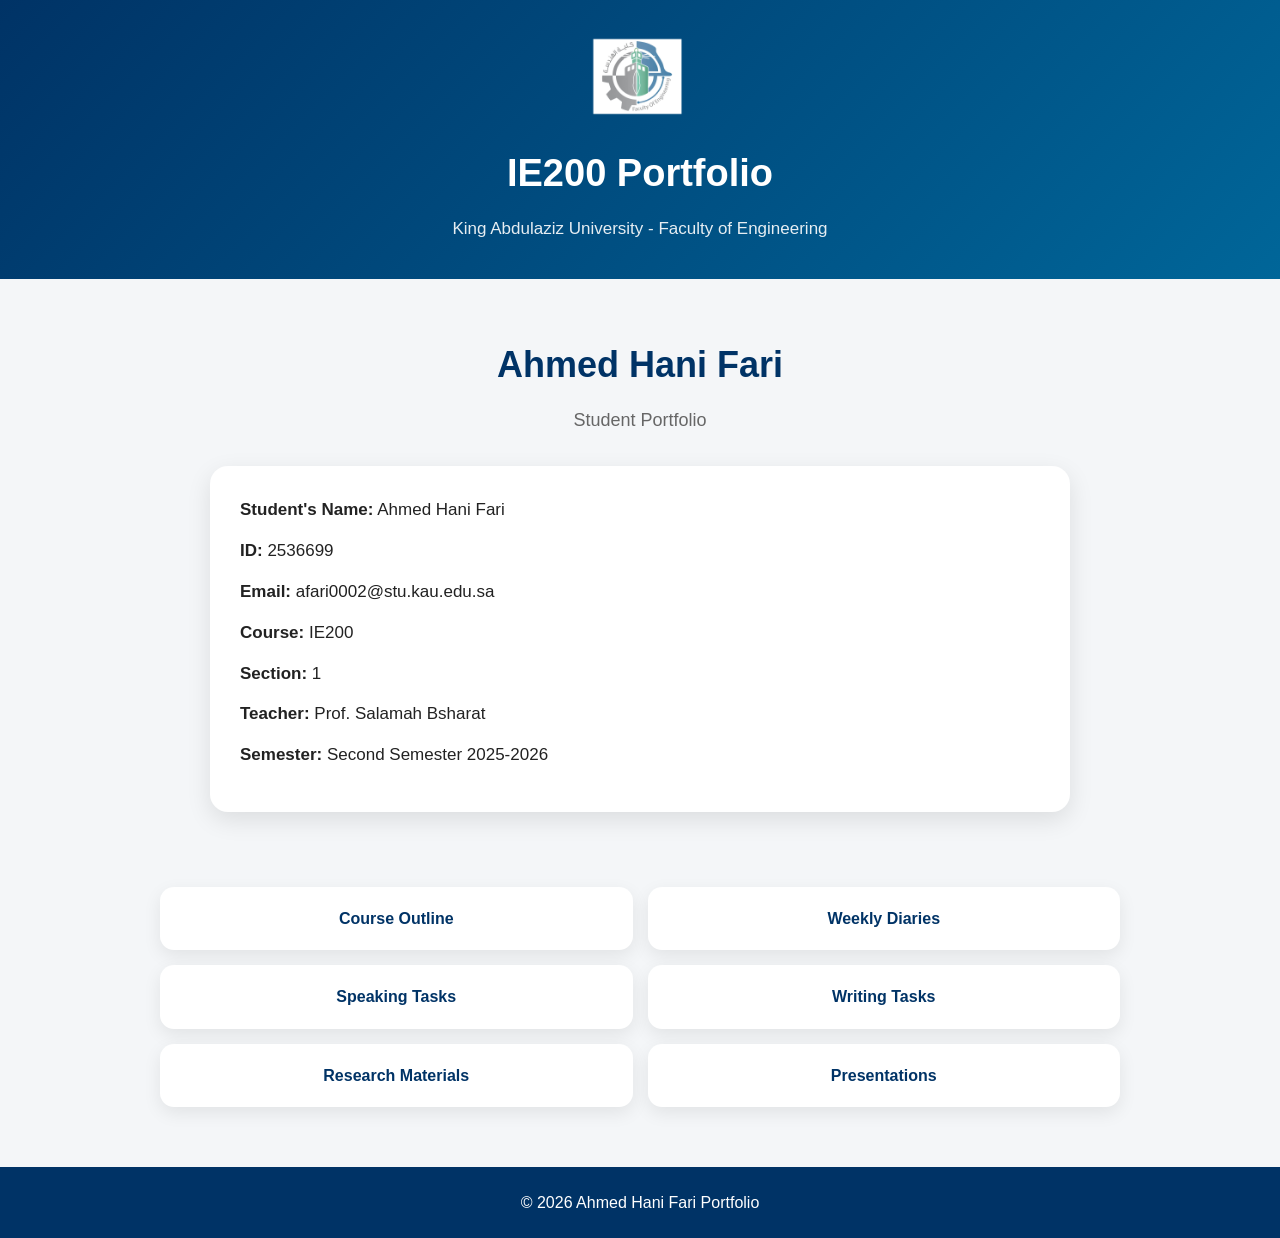
<file: index.html>
<!DOCTYPE html>
<html lang="en">
<head>
    <meta charset="UTF-8">
    <meta name="viewport" content="width=device-width, initial-scale=1.0">
    <title>Ahmed Hani Fari Portfolio</title>
    <link rel="stylesheet" href="style.css">
</head>
<body>

<header class="main-header">
    <img src="images/kau-logo.png" class="logo" alt="KAU Logo">
    <h1>IE200 Portfolio</h1>
    <p>King Abdulaziz University - Faculty of Engineering</p>
</header>

<section class="hero">
    <h2>Ahmed Hani Fari</h2>
    <p class="subtitle">Student Portfolio</p>

    <div class="info-card">
        <p><strong>Student's Name:</strong> Ahmed Hani Fari</p>
        <p><strong>ID:</strong> 2536699</p>
        <p><strong>Email:</strong> afari0002@stu.kau.edu.sa</p>
        <p><strong>Course:</strong> IE200</p>
        <p><strong>Section:</strong> 1</p>
        <p><strong>Teacher:</strong> Prof. Salamah Bsharat</p>
        <p><strong>Semester:</strong> Second Semester 2025-2026</p>
    </div>
</section>

<nav class="menu">
    <a href="course-outline.html">Course Outline</a>
    <a href="weekly-diaries.html">Weekly Diaries</a>
    <a href="speaking-tasks.html">Speaking Tasks</a>
    <a href="writing-tasks.html">Writing Tasks</a>
    <a href="research-materials.html">Research Materials</a>
    <a href="presentations.html">Presentations</a>
</nav>

<footer>
    <p>© 2026 Ahmed Hani Fari Portfolio</p>
</footer>

</body>
</html>
</file>
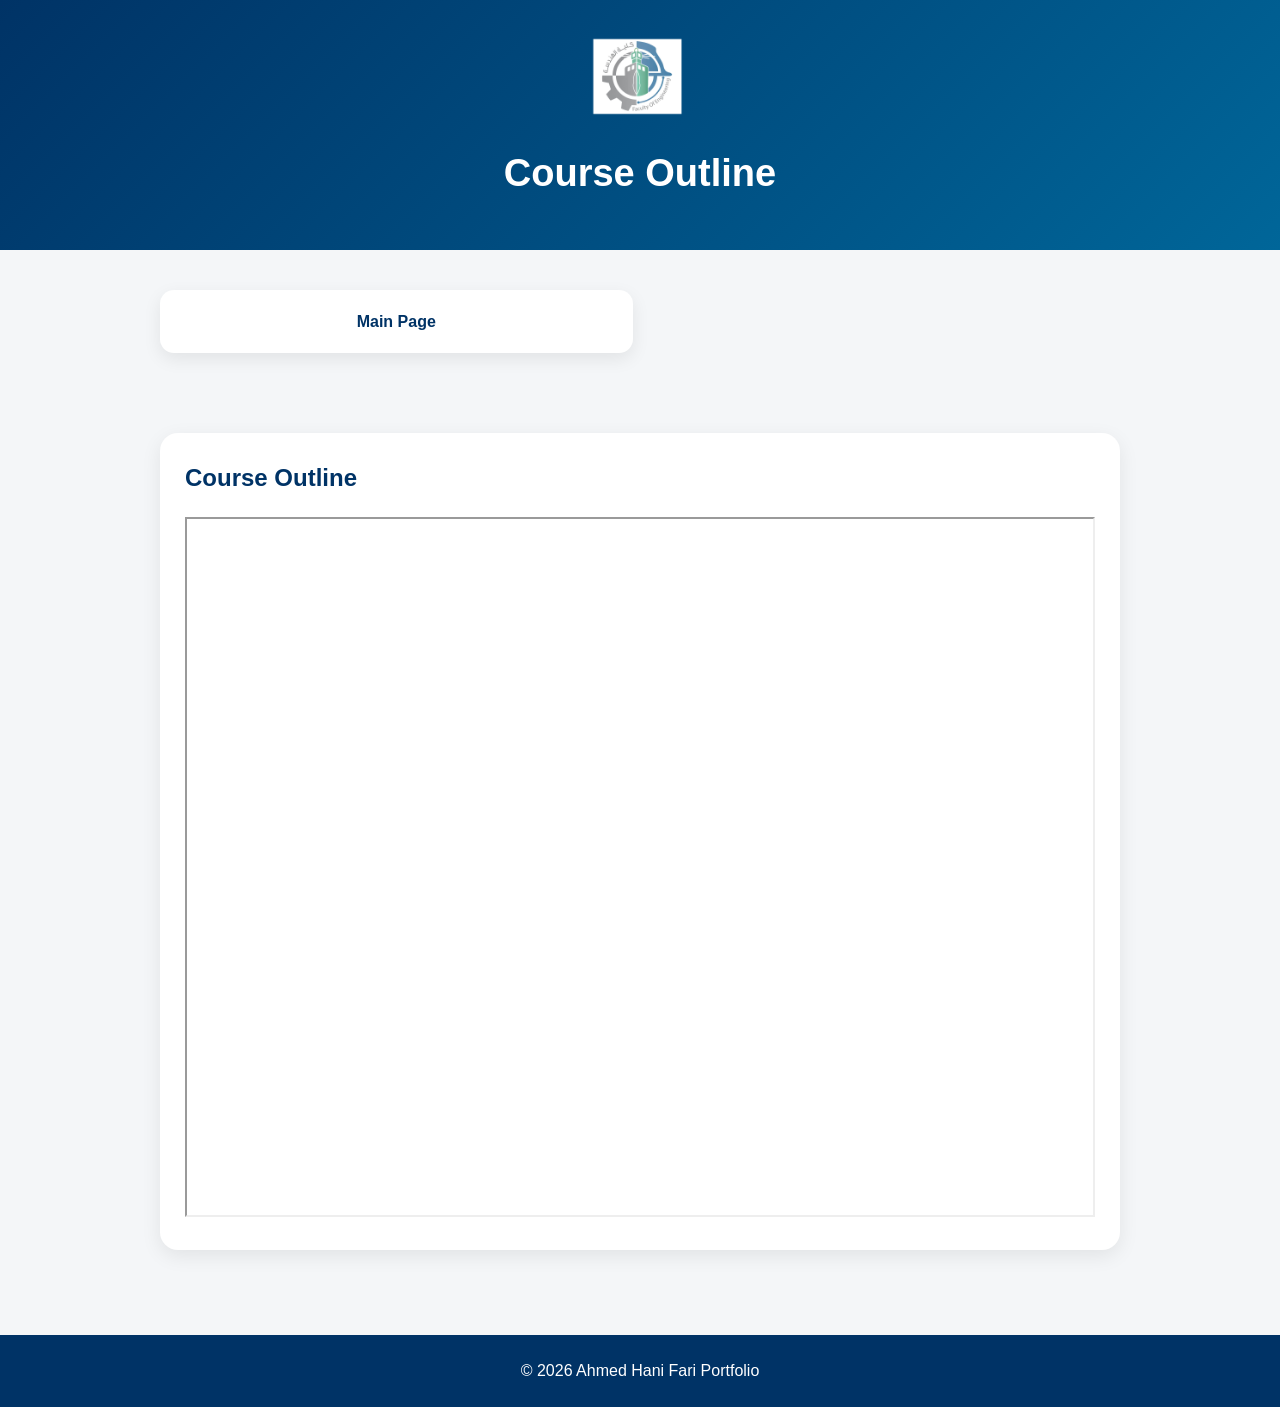
<file: course-outline.html>
<!DOCTYPE html>
<html lang="en">
<head>
    <meta charset="UTF-8">
    <meta name="viewport" content="width=device-width, initial-scale=1.0">
    <title>Course Outline</title>
    <link rel="stylesheet" href="style.css">
</head>
<body>

<header class="main-header">
    <img src="images/kau-logo.png" class="logo">
    <h1>Course Outline</h1>
</header>

<nav class="menu">
    <a href="index.html">Main Page</a>
</nav>

<main class="page">

<div class="section-card">
    <h3>Course Outline</h3>

    <iframe
        src="files/course-outline.pdf"
        width="100%"
        height="700px">
    </iframe>
</div>

</main>

<footer>
    <p>© 2026 Ahmed Hani Fari Portfolio</p>
</footer>

</body>
</html>
</file>
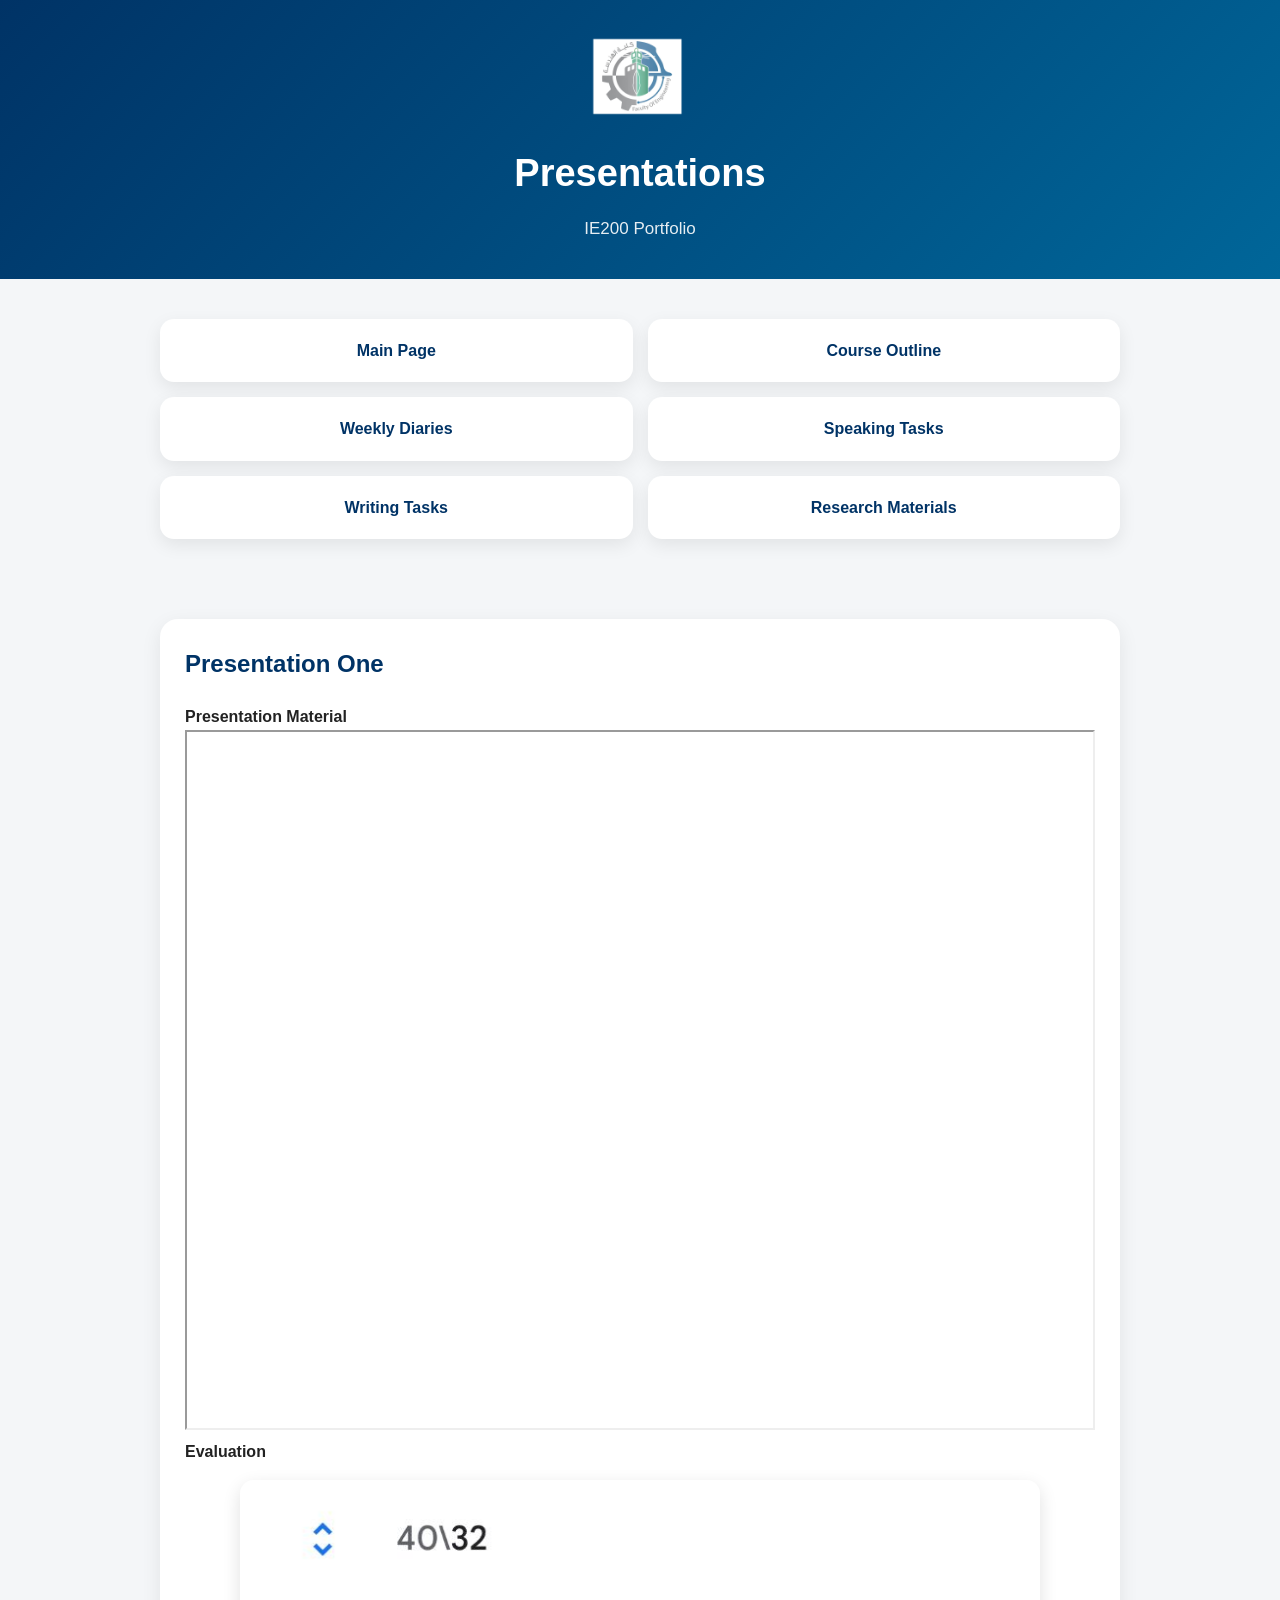
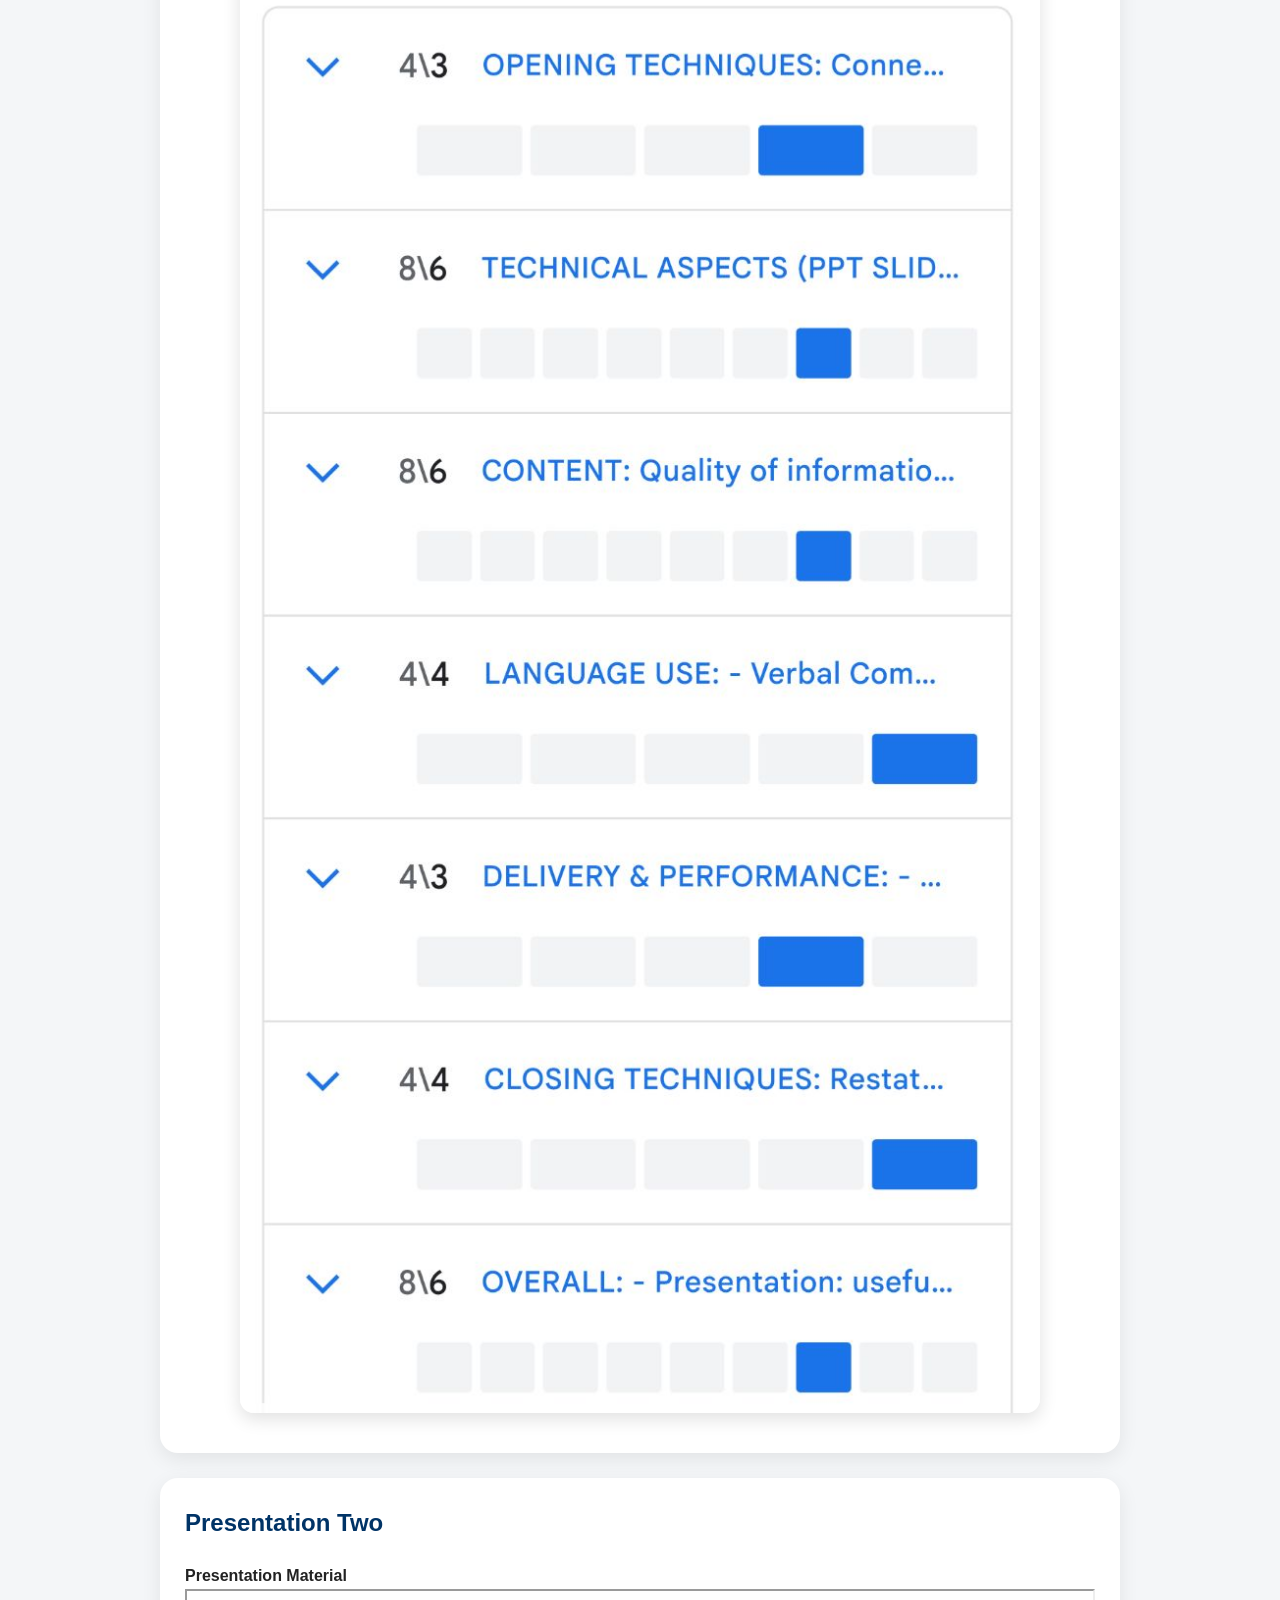
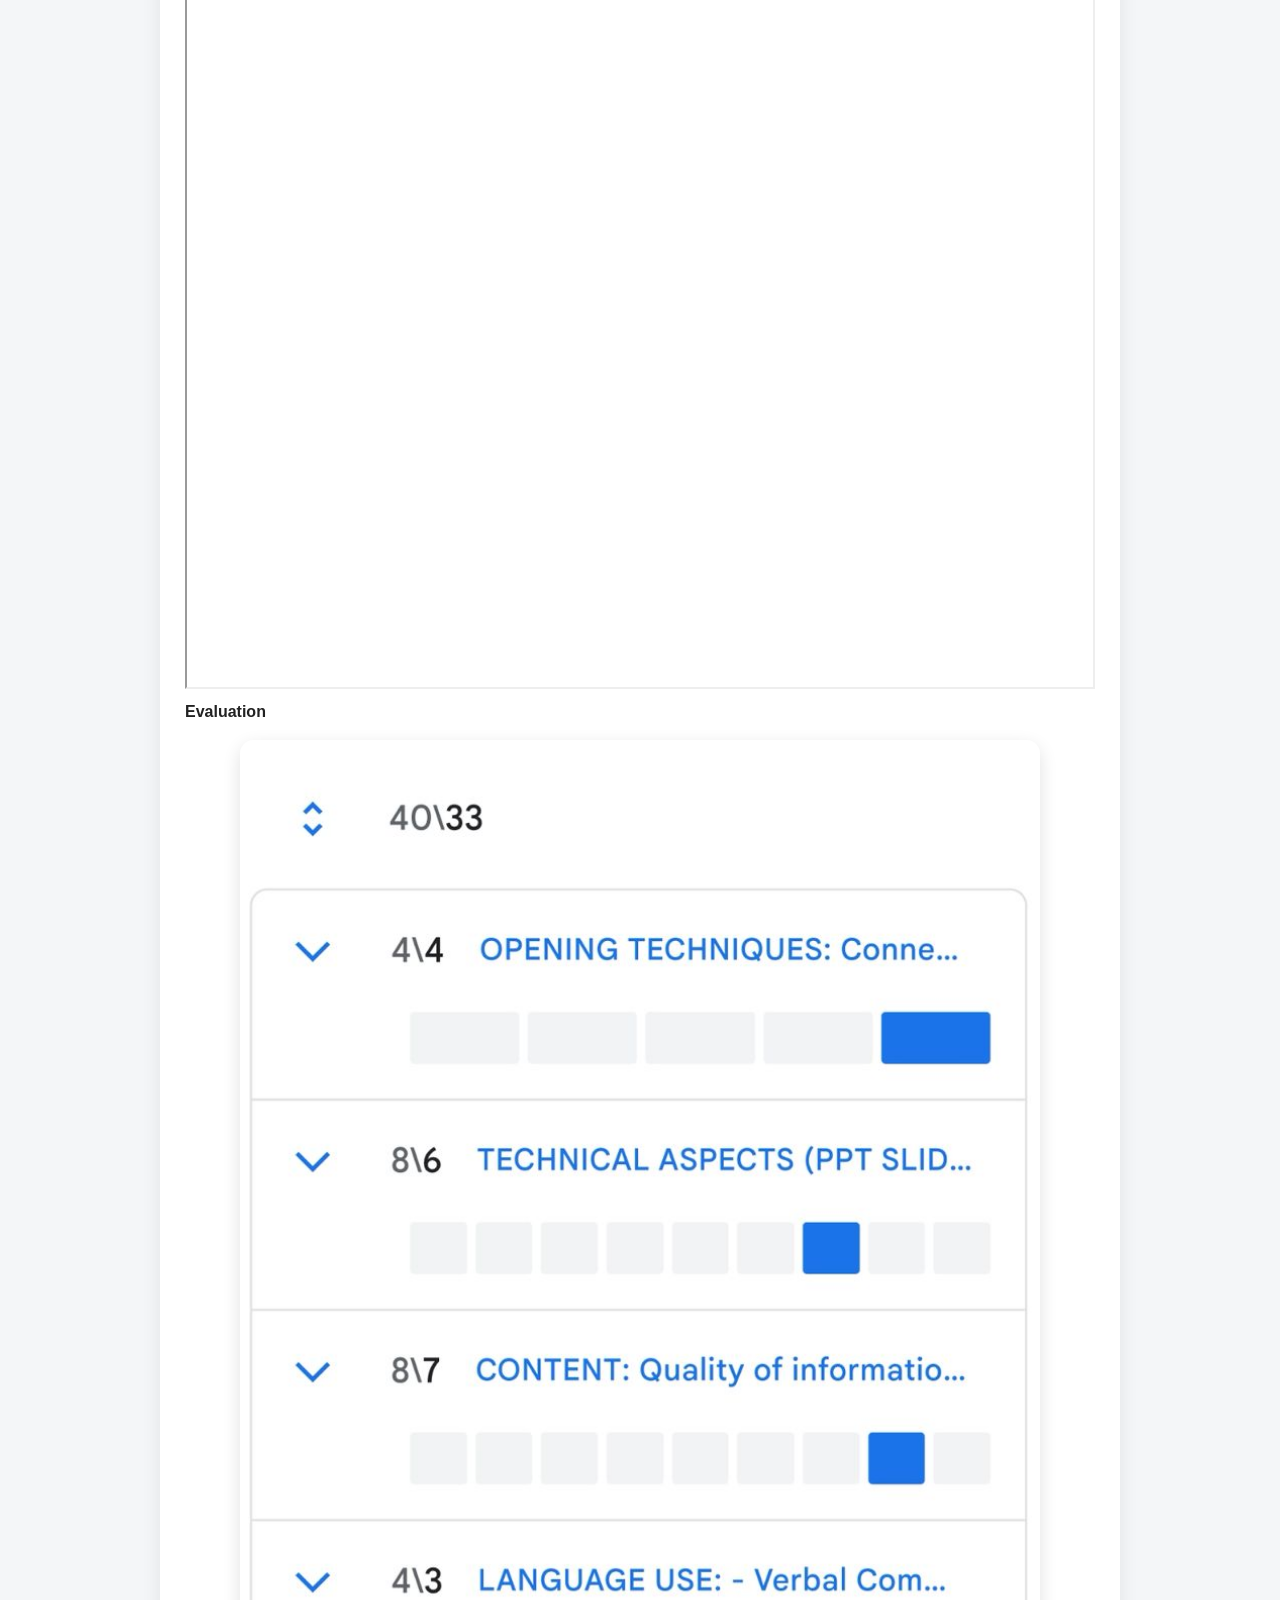
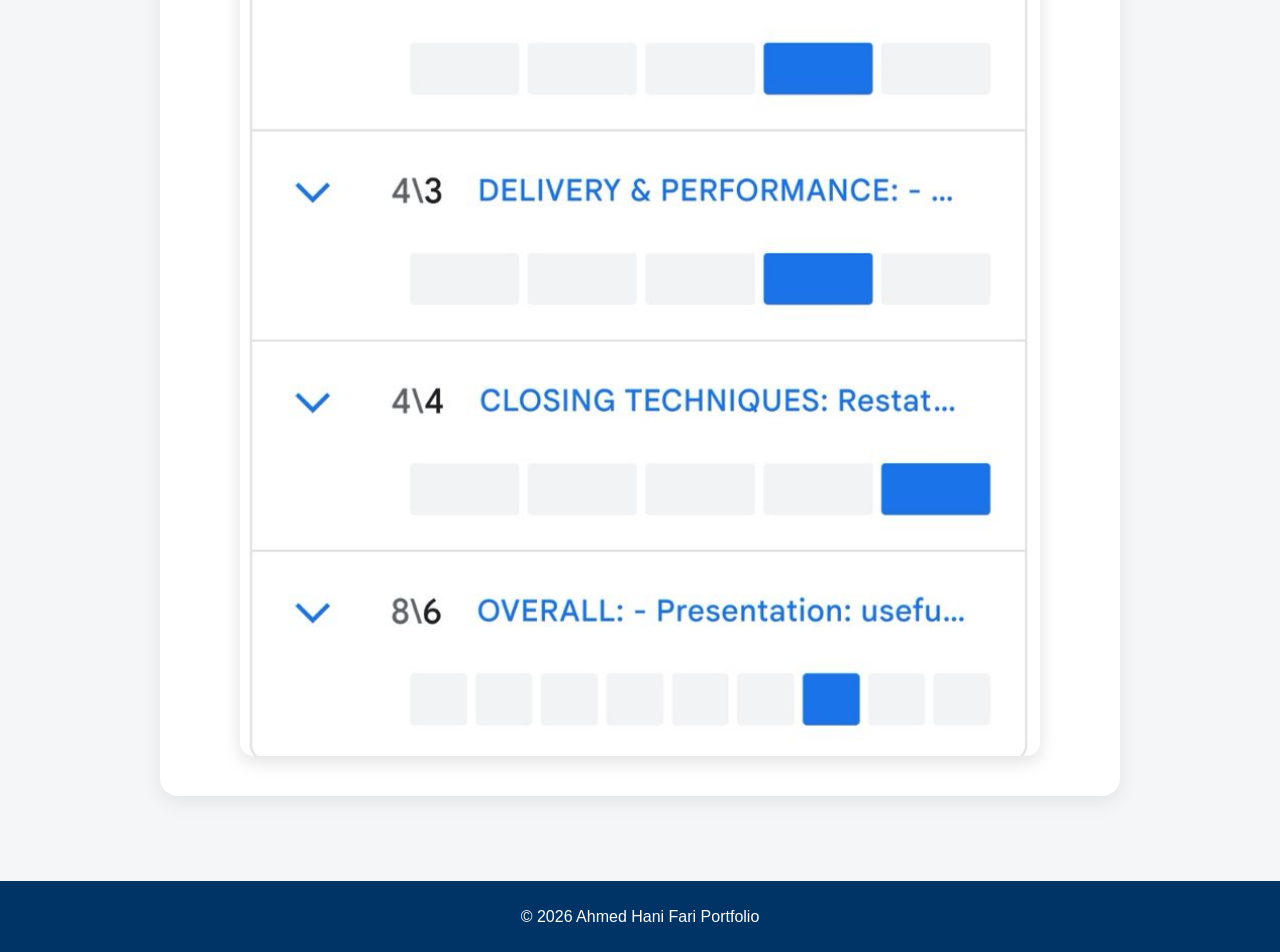
<file: presentations.html>
<!DOCTYPE html>
<html lang="en">
<head>
    <meta charset="UTF-8">
    <meta name="viewport" content="width=device-width, initial-scale=1.0">
    <title>Presentations</title>
    <link rel="stylesheet" href="style.css">
</head>
<body>

<header class="main-header">
    <img src="images/kau-logo.png" class="logo" alt="KAU Logo">
    <h1>Presentations</h1>
    <p>IE200 Portfolio</p>
</header>

<nav class="menu">
    <a href="index.html">Main Page</a>
    <a href="course-outline.html">Course Outline</a>
    <a href="weekly-diaries.html">Weekly Diaries</a>
    <a href="speaking-tasks.html">Speaking Tasks</a>
    <a href="writing-tasks.html">Writing Tasks</a>
    <a href="research-materials.html">Research Materials</a>
</nav>

<main class="page">

    <div class="section-card">
        <h3>Presentation One</h3>

        <h4>Presentation Material</h4>
        <iframe src="files/presentation1-material.pdf" width="100%" height="700px"></iframe>

        <h4>Evaluation</h4>
        <img src="images/presentation1-evaluation.jpeg" alt="Presentation One Evaluation" class="work-img">
    </div>

    <div class="section-card">
        <h3>Presentation Two</h3>

        <h4>Presentation Material</h4>
        <iframe src="files/presentation2-material.pdf" width="100%" height="700px"></iframe>

        <h4>Evaluation</h4>
        <img src="images/presentation2-evaluation.jpeg" alt="Presentation Two Evaluation" class="work-img">
    </div>

</main>

<footer>
    <p>© 2026 Ahmed Hani Fari Portfolio</p>
</footer>

</body>
</html>
</file>
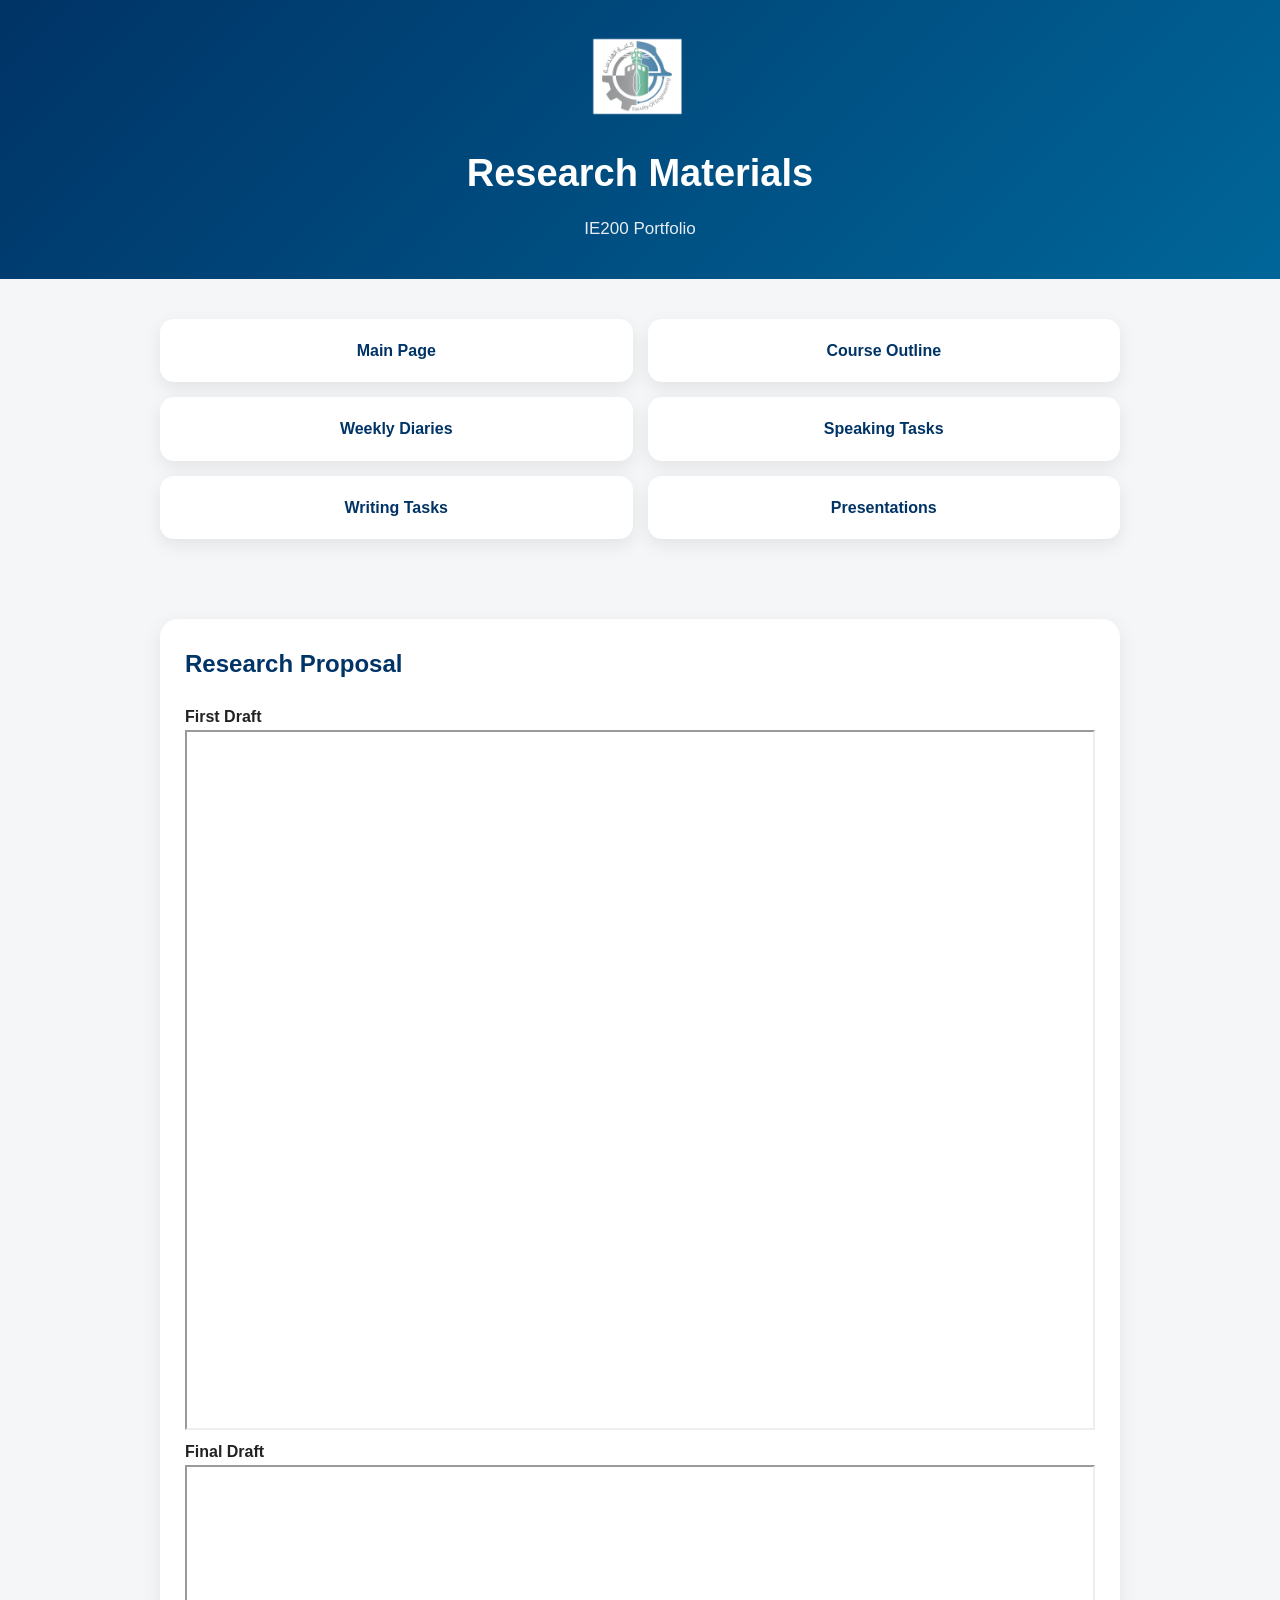
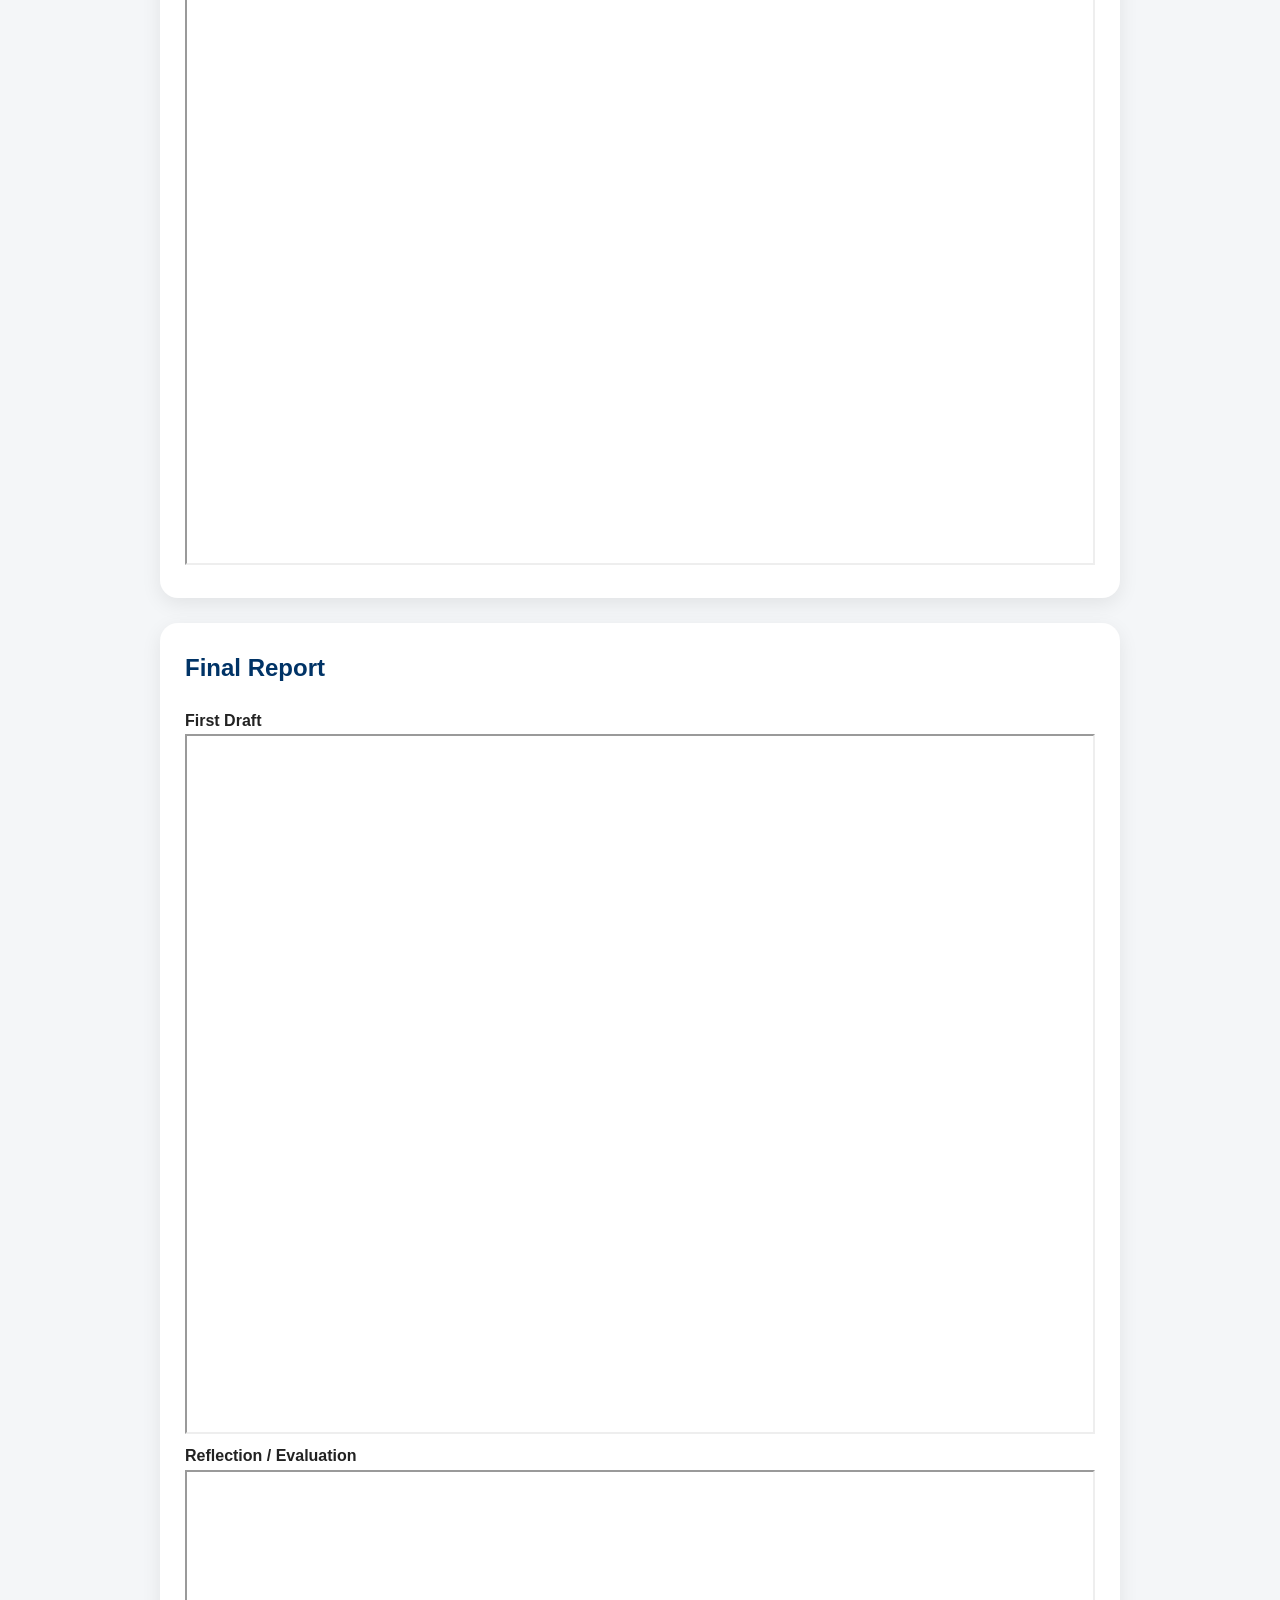
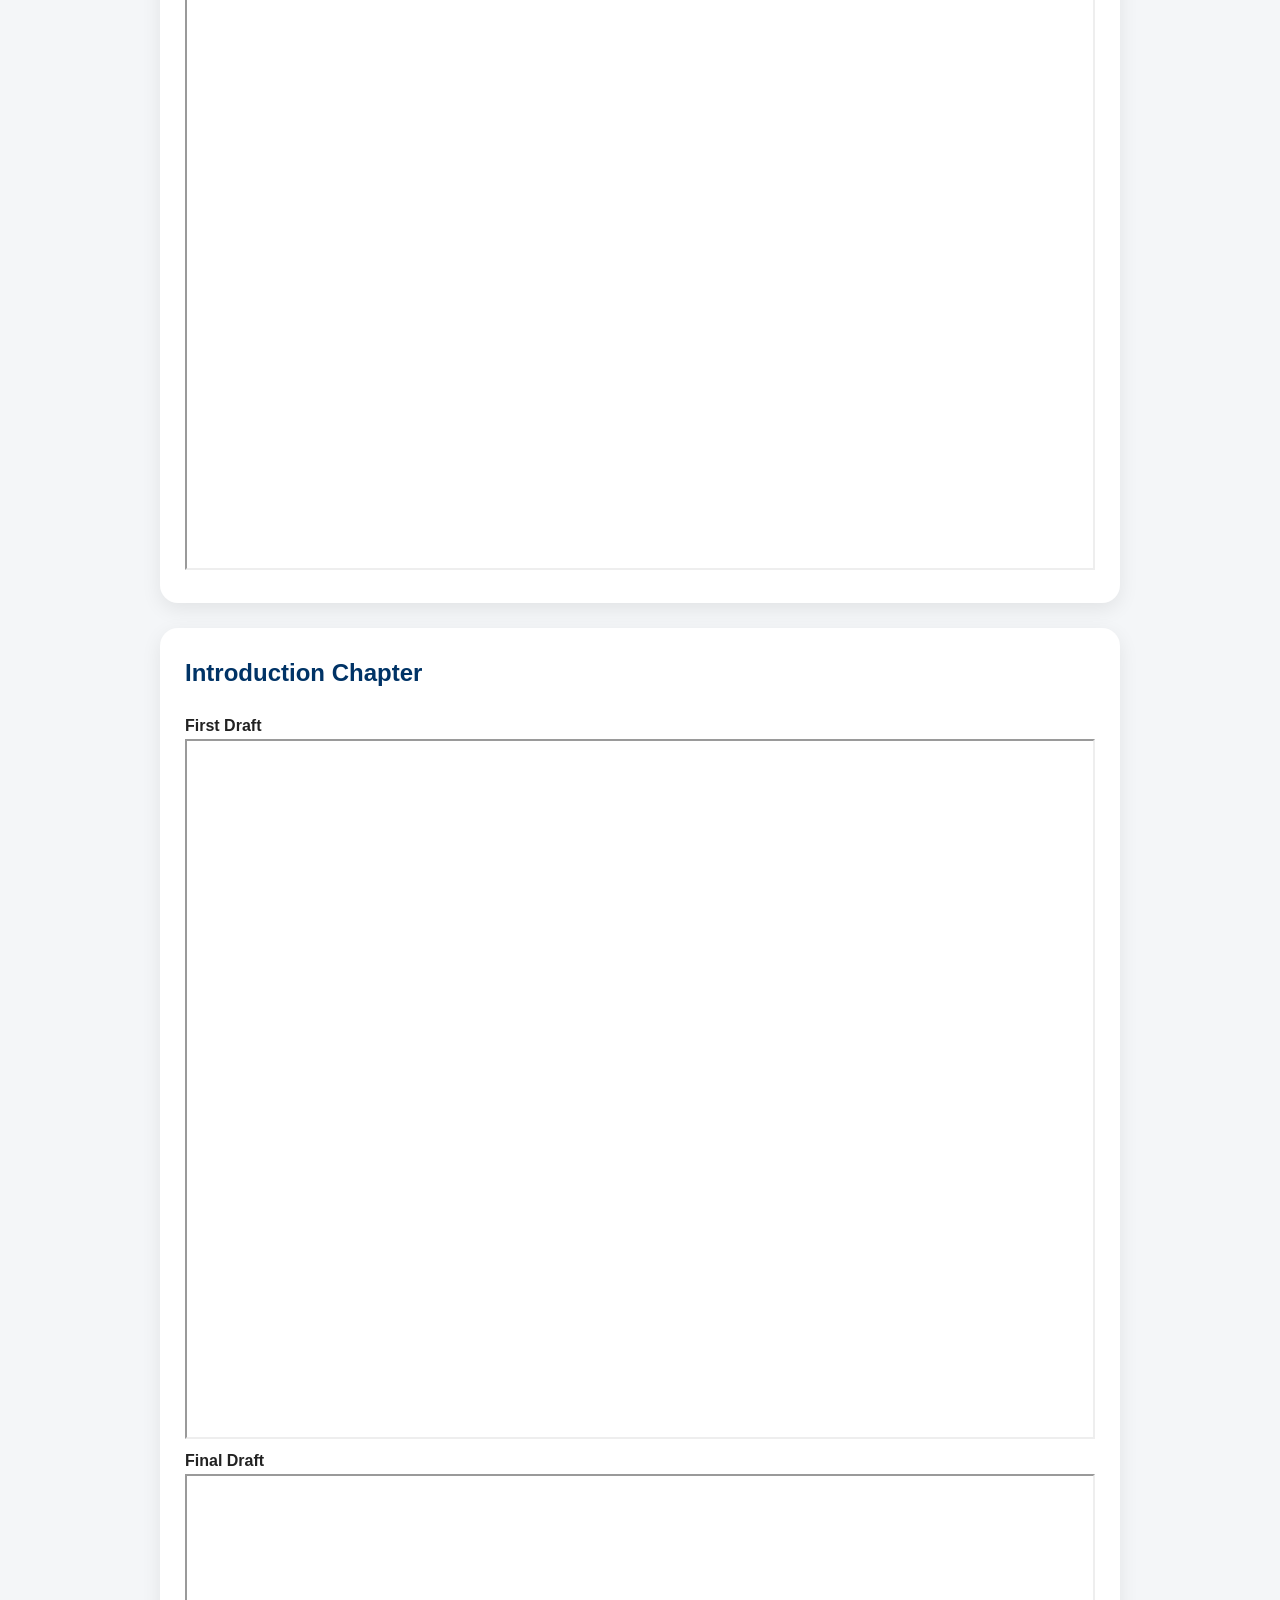
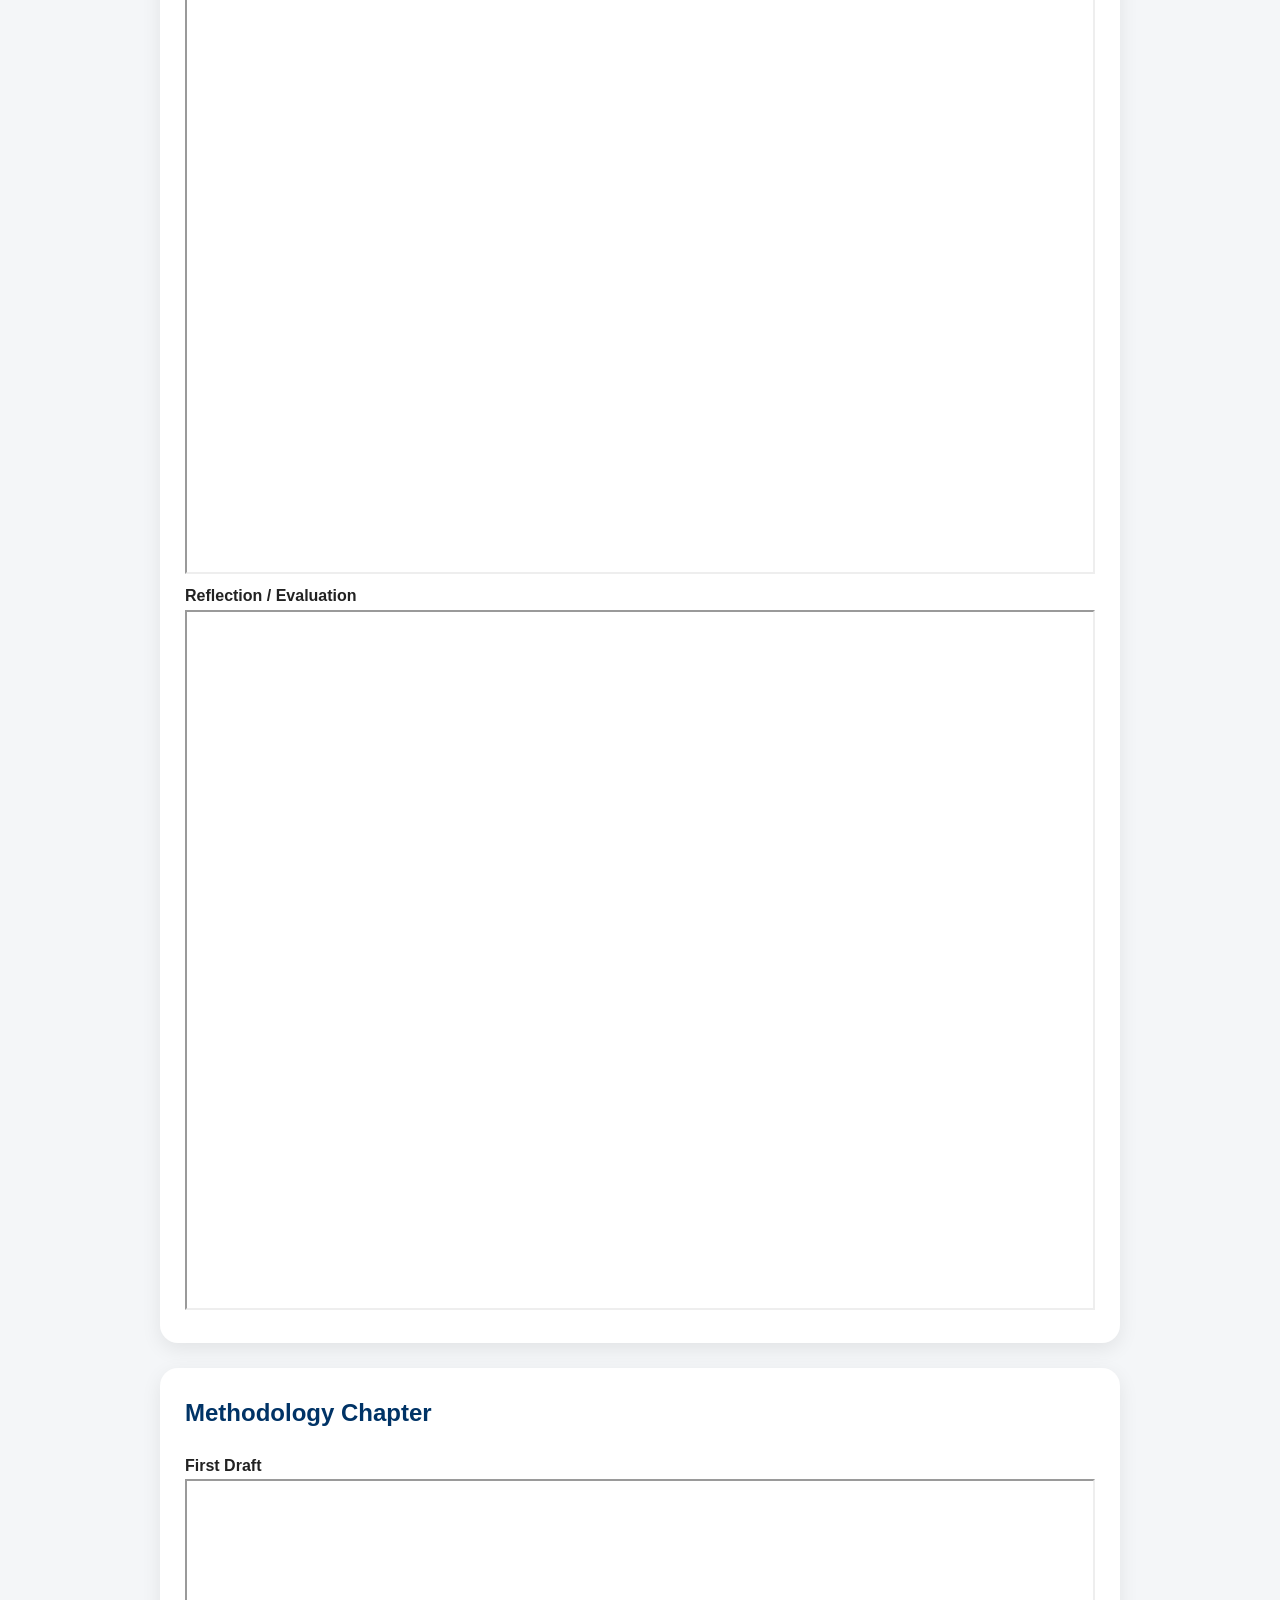
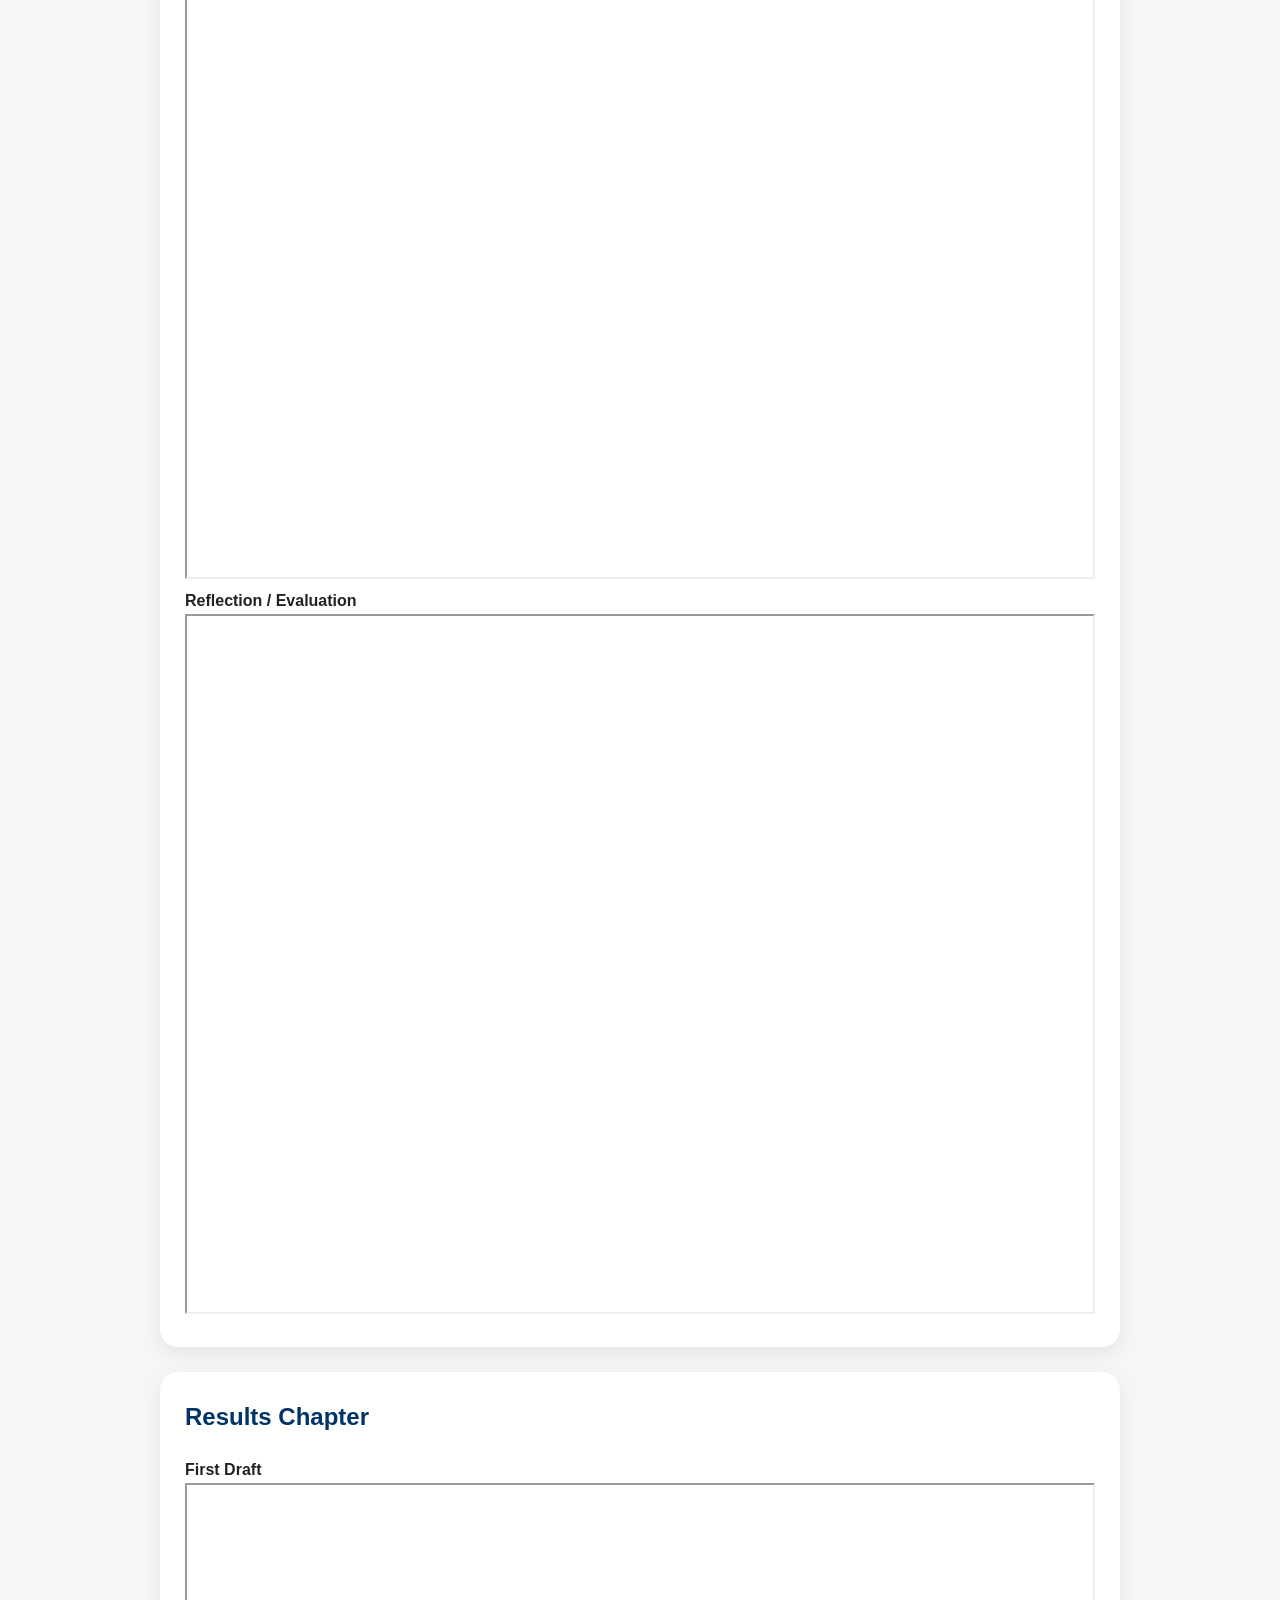
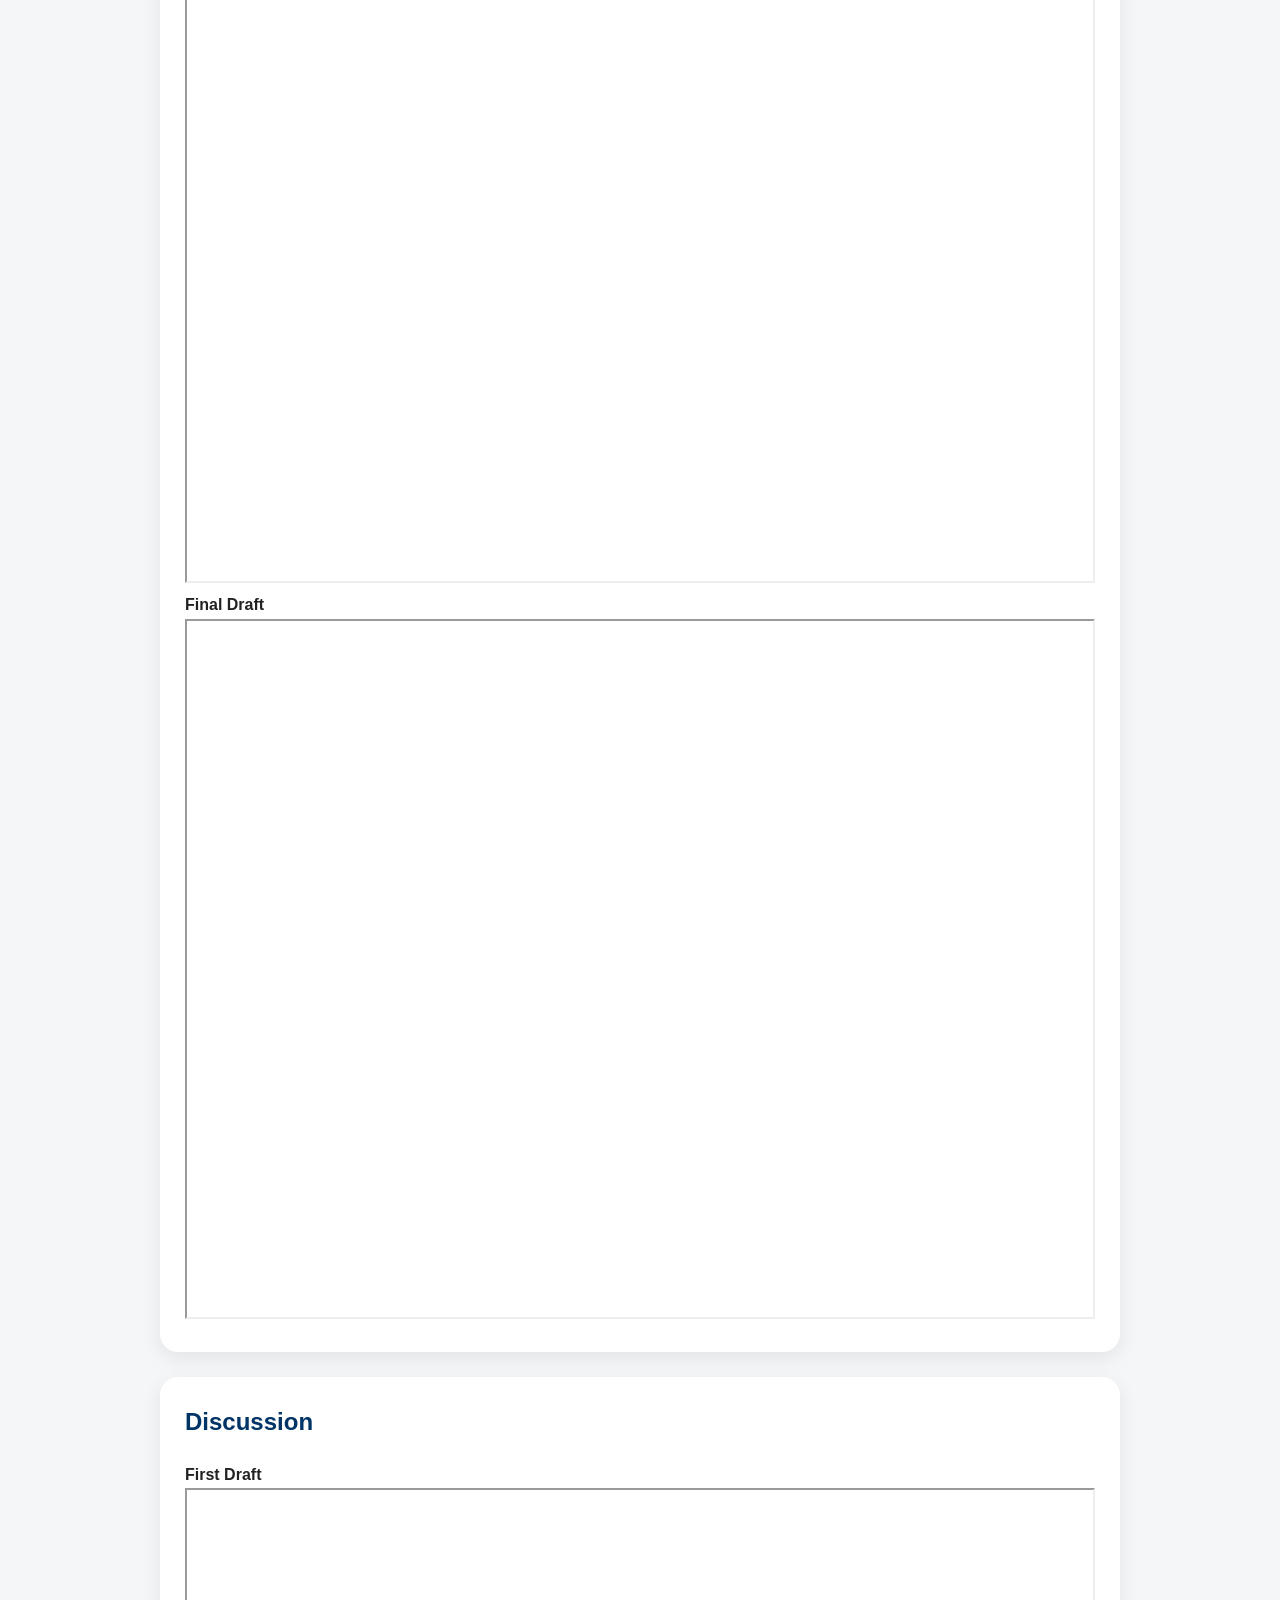
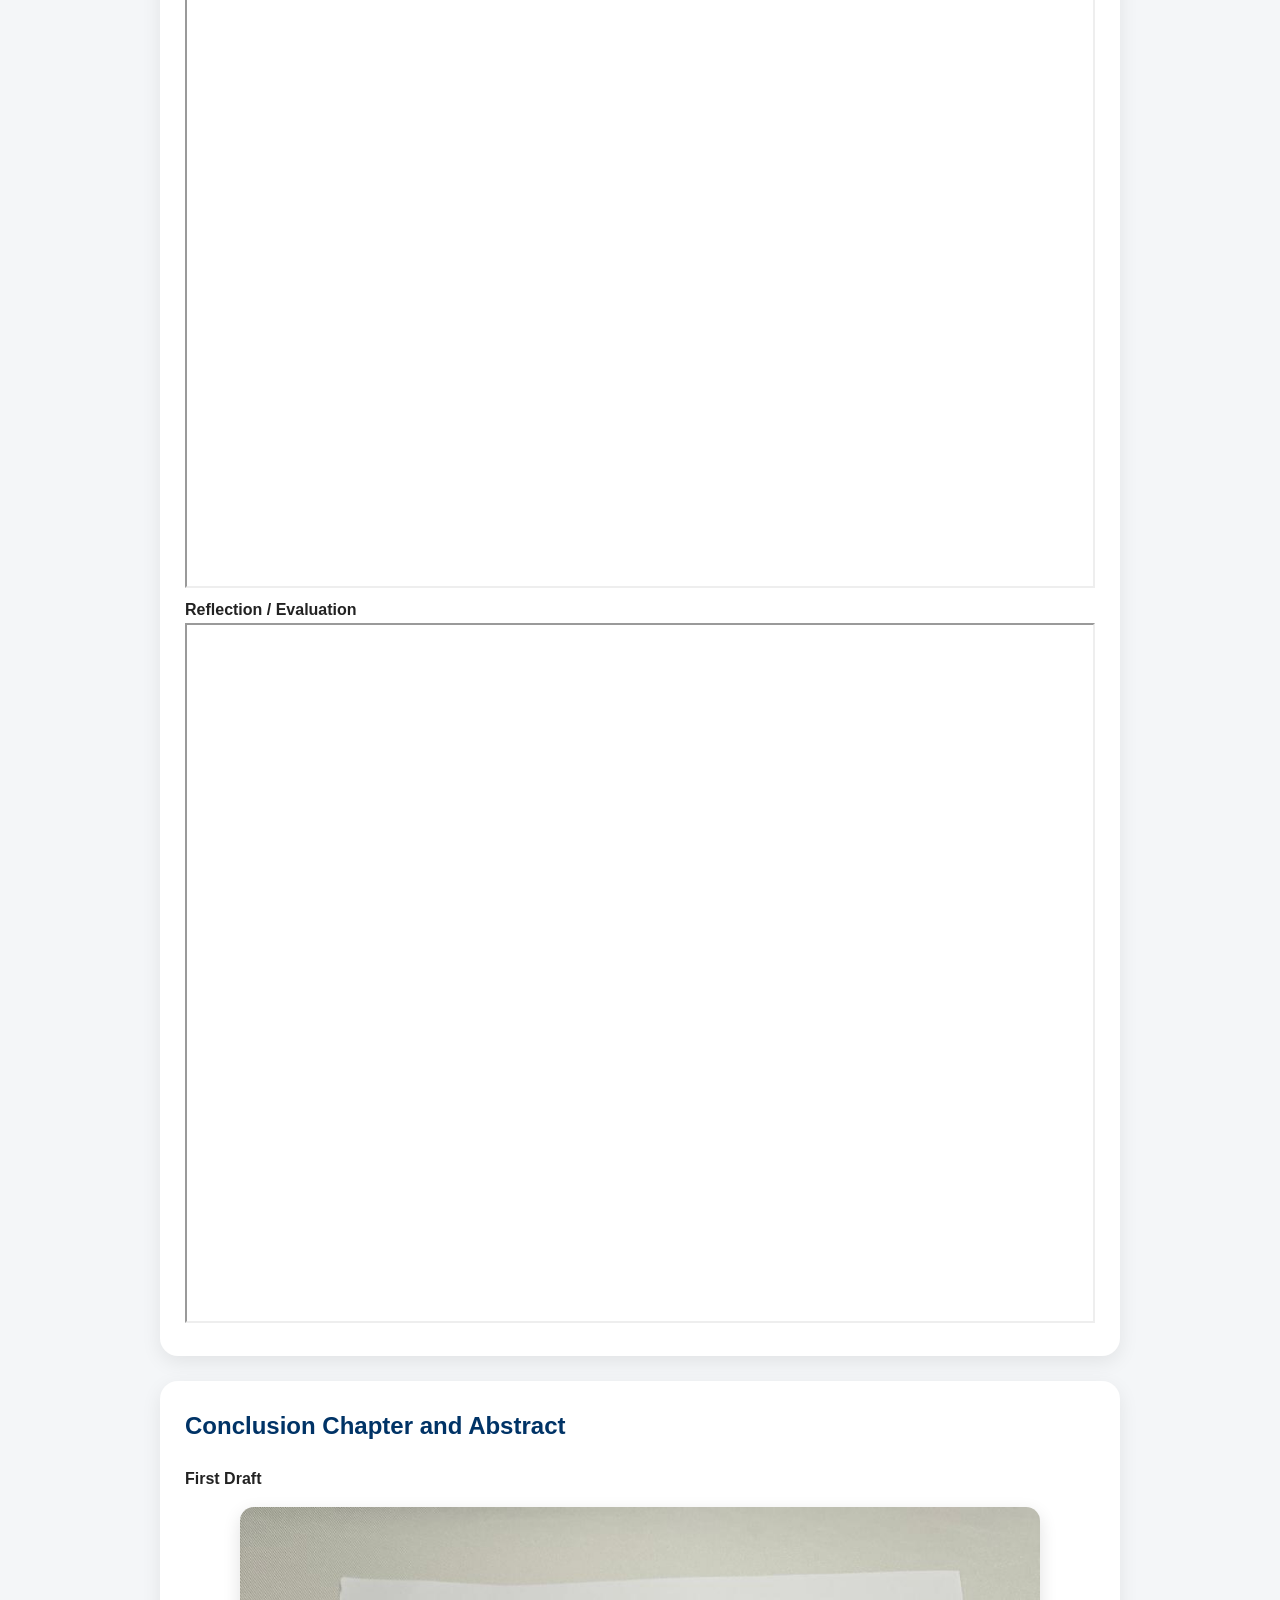
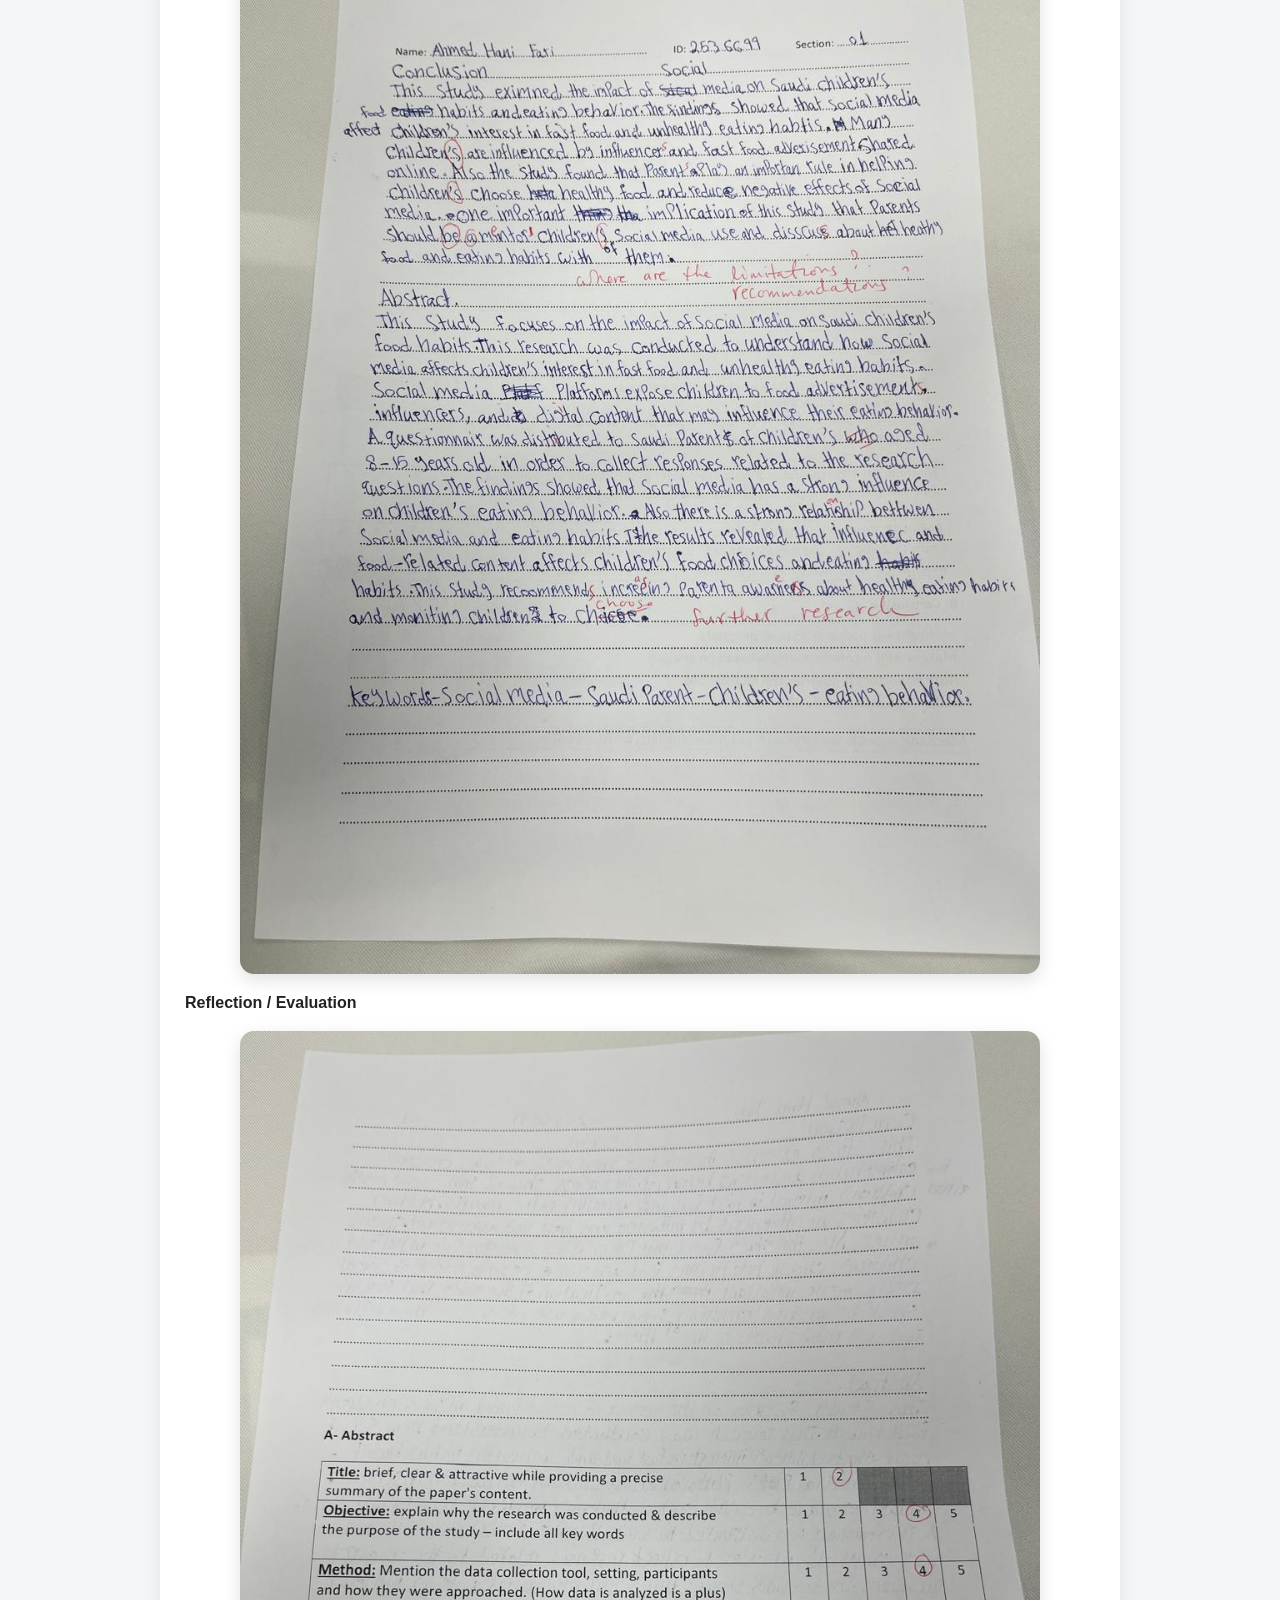
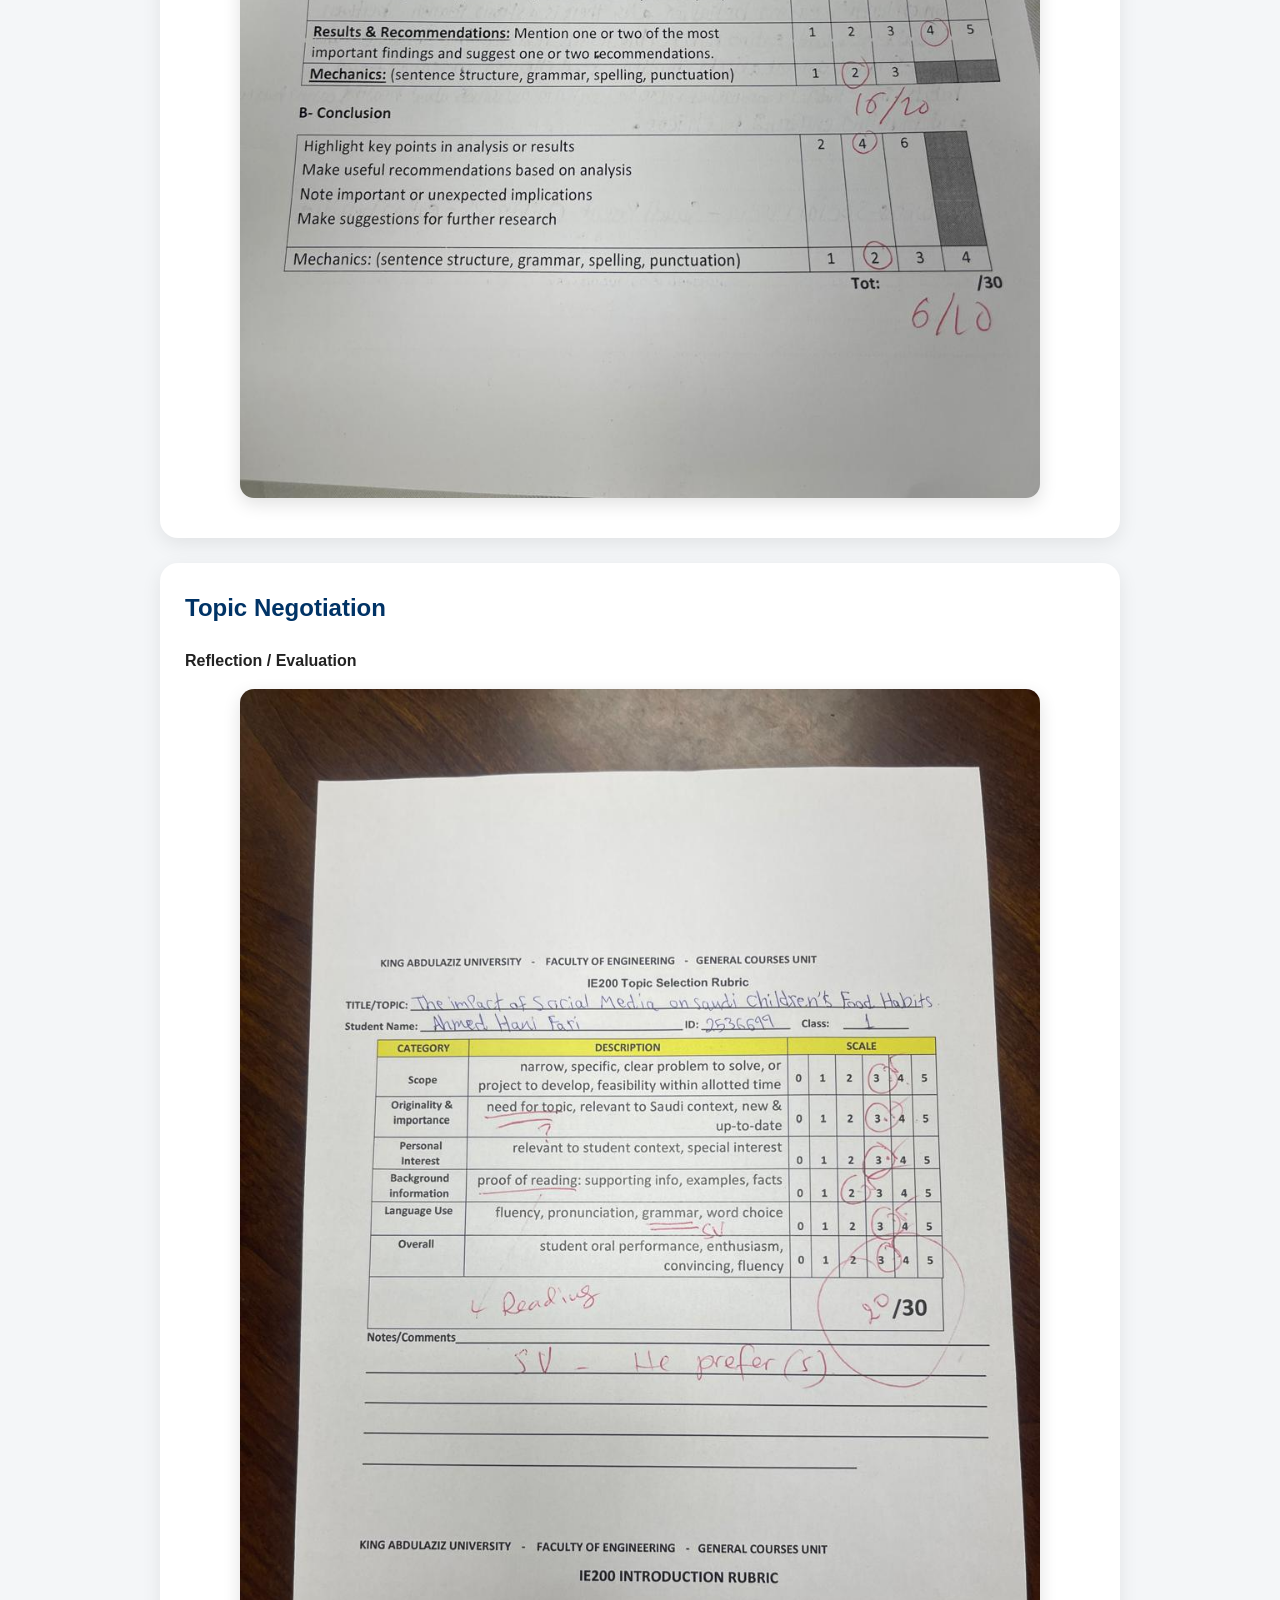
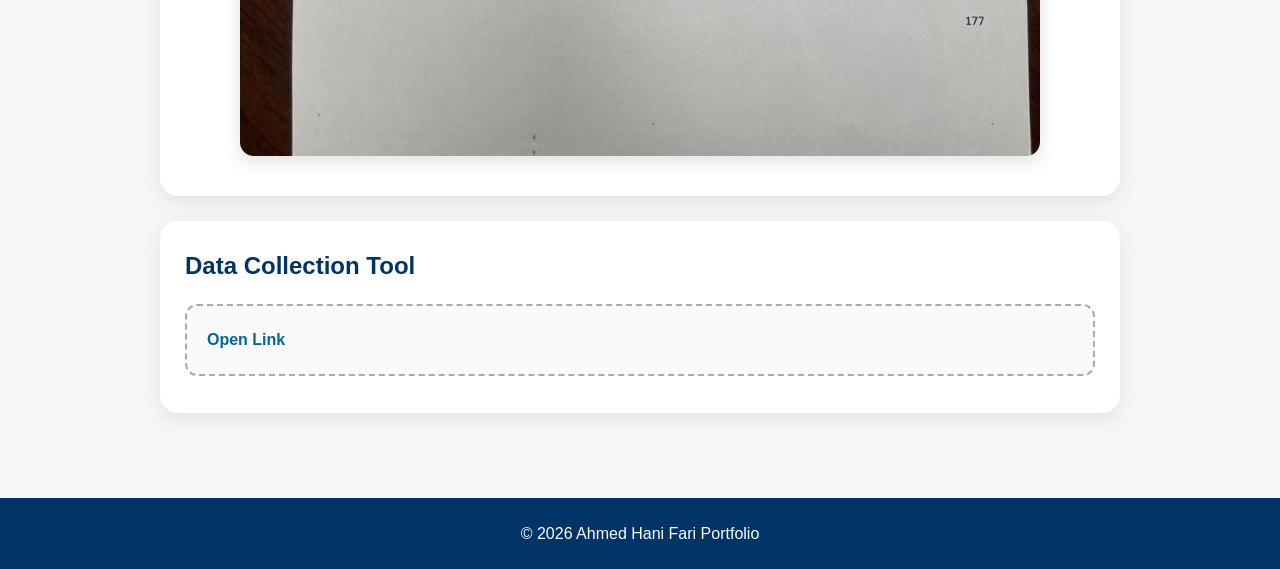
<file: research-materials.html>
<!DOCTYPE html>
<html lang="en">
<head>
    <meta charset="UTF-8">
    <meta name="viewport" content="width=device-width, initial-scale=1.0">
    <title>Research Materials</title>
    <link rel="stylesheet" href="style.css">
</head>
<body>

<header class="main-header">
    <img src="images/kau-logo.png" class="logo" alt="KAU Logo">
    <h1>Research Materials</h1>
    <p>IE200 Portfolio</p>
</header>

<nav class="menu">
    <a href="index.html">Main Page</a>
    <a href="course-outline.html">Course Outline</a>
    <a href="weekly-diaries.html">Weekly Diaries</a>
    <a href="speaking-tasks.html">Speaking Tasks</a>
    <a href="writing-tasks.html">Writing Tasks</a>
    <a href="presentations.html">Presentations</a>
</nav>

<main class="page">

    <!-- Research Proposal -->

    <div class="section-card">

        <h3>Research Proposal</h3>

        <h4>First Draft</h4>

        <iframe
            src="files/research-proposal-first.pdf"
            width="100%"
            height="700px">
        </iframe>

        <h4>Final Draft</h4>

        <iframe
            src="files/research-proposal-final.pdf"
            width="100%"
            height="700px">
        </iframe>

    </div>

    <!-- Final Report -->

    <div class="section-card">

        <h3>Final Report</h3>

        <h4>First Draft</h4>

        <iframe
            src="files/final-report-first.pdf"
            width="100%"
            height="700px">
        </iframe>

        <h4>Reflection / Evaluation</h4>

        <iframe
            src="files/final-report-reflection.pdf"
            width="100%"
            height="700px">
        </iframe>

    </div>

    <!-- Introduction Chapter -->

    <div class="section-card">

        <h3>Introduction Chapter</h3>

        <h4>First Draft</h4>

        <iframe
            src="files/introduction-first.pdf"
            width="100%"
            height="700px">
        </iframe>

        <h4>Final Draft</h4>

        <iframe
            src="files/introduction-final.pdf"
            width="100%"
            height="700px">
        </iframe>

        <h4>Reflection / Evaluation</h4>

        <iframe
            src="files/introduction-reflection.pdf"
            width="100%"
            height="700px">
        </iframe>

    </div>

    <!-- Methodology Chapter -->

    <div class="section-card">

        <h3>Methodology Chapter</h3>

        <h4>First Draft</h4>

        <iframe
            src="files/methodology-first.pdf"
            width="100%"
            height="700px">
        </iframe>

        <h4>Reflection / Evaluation</h4>

        <iframe
            src="files/methodology-reflection.pdf"
            width="100%"
            height="700px">
        </iframe>

    </div>

    <!-- Results Chapter -->

    <div class="section-card">

        <h3>Results Chapter</h3>

        <h4>First Draft</h4>

        <iframe
            src="files/results-first.pdf"
            width="100%"
            height="700px">
        </iframe>

        <h4>Final Draft</h4>

        <iframe
            src="files/results-final.pdf"
            width="100%"
            height="700px">
        </iframe>

    </div>

    <!-- Discussion -->

    <div class="section-card">

        <h3>Discussion</h3>

        <h4>First Draft</h4>

        <iframe
            src="files/discussion-first.pdf"
            width="100%"
            height="700px">
        </iframe>

        <h4>Reflection / Evaluation</h4>

        <iframe
            src="files/discussion-reflection.pdf"
            width="100%"
            height="700px">
        </iframe>

    </div>

    <!-- Conclusion Chapter and Abstract -->

    <div class="section-card">

        <h3>Conclusion Chapter and Abstract</h3>

        <h4>First Draft</h4>

        <img
            src="images/conclusion-first.jpeg"
            alt="Conclusion First Draft"
            class="work-img">

        <h4>Reflection / Evaluation</h4>

        <img
            src="images/conclusion-reflection.jpeg"
            alt="Conclusion Reflection"
            class="work-img">

    </div>

    <!-- Topic Negotiation -->

    <div class="section-card">

        <h3>Topic Negotiation</h3>

        <h4>Reflection / Evaluation</h4>

        <img
            src="images/topic-negotiation-reflection.jpeg"
            alt="Topic Negotiation Reflection"
            class="work-img">

    </div>

<!-- Data Collection Tool -->

<div class="section-card">

    <h3>Data Collection Tool</h3>

    <div class="upload-box">

        <a href="https://docs.google.com/forms/d/e/1FAIpQLSfkBCo_wK2_RB7RTOlcRu20_YfmC1wluYTQeW8wd_tCBwUXvA/viewform?usp=publish-editor" target="_blank">
            Open Link
        </a>

    </div>

</div>

</main>

<footer>
    <p>© 2026 Ahmed Hani Fari Portfolio</p>
</footer>

</body>
</html>
</file>
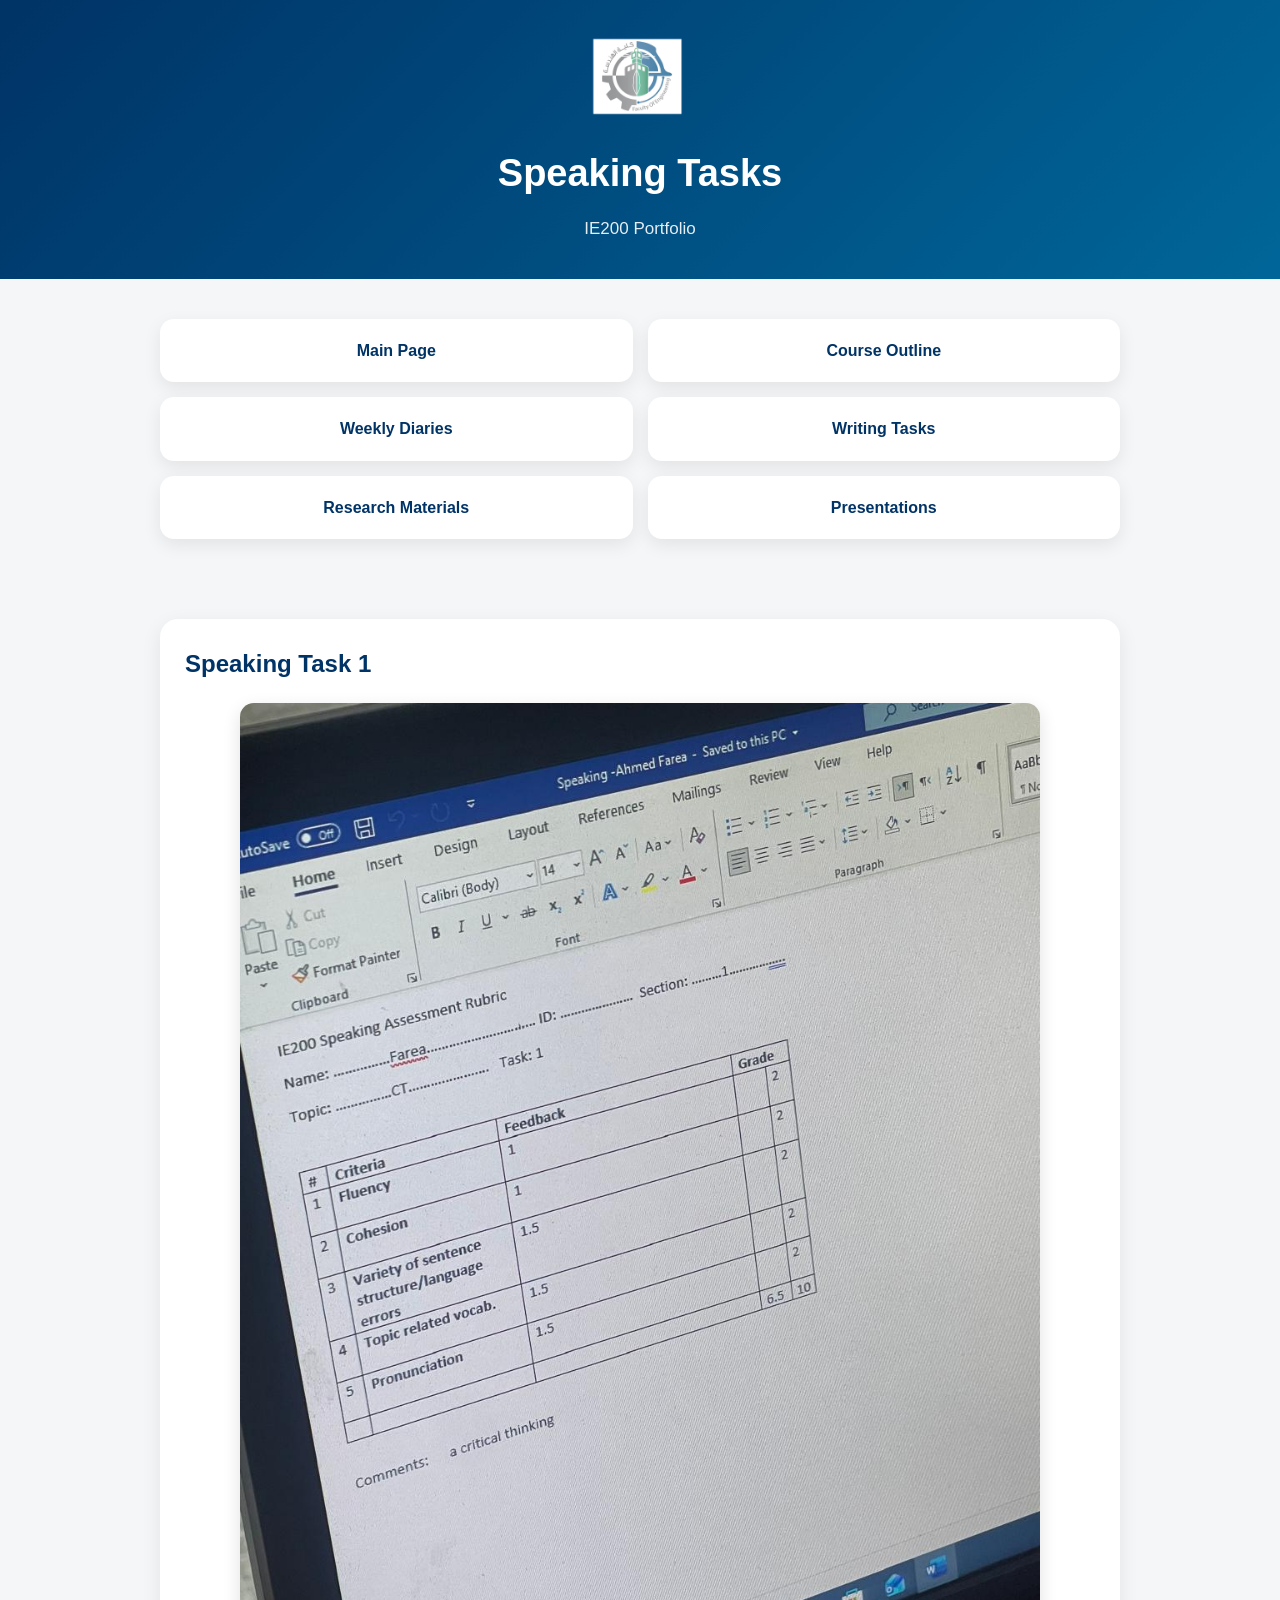
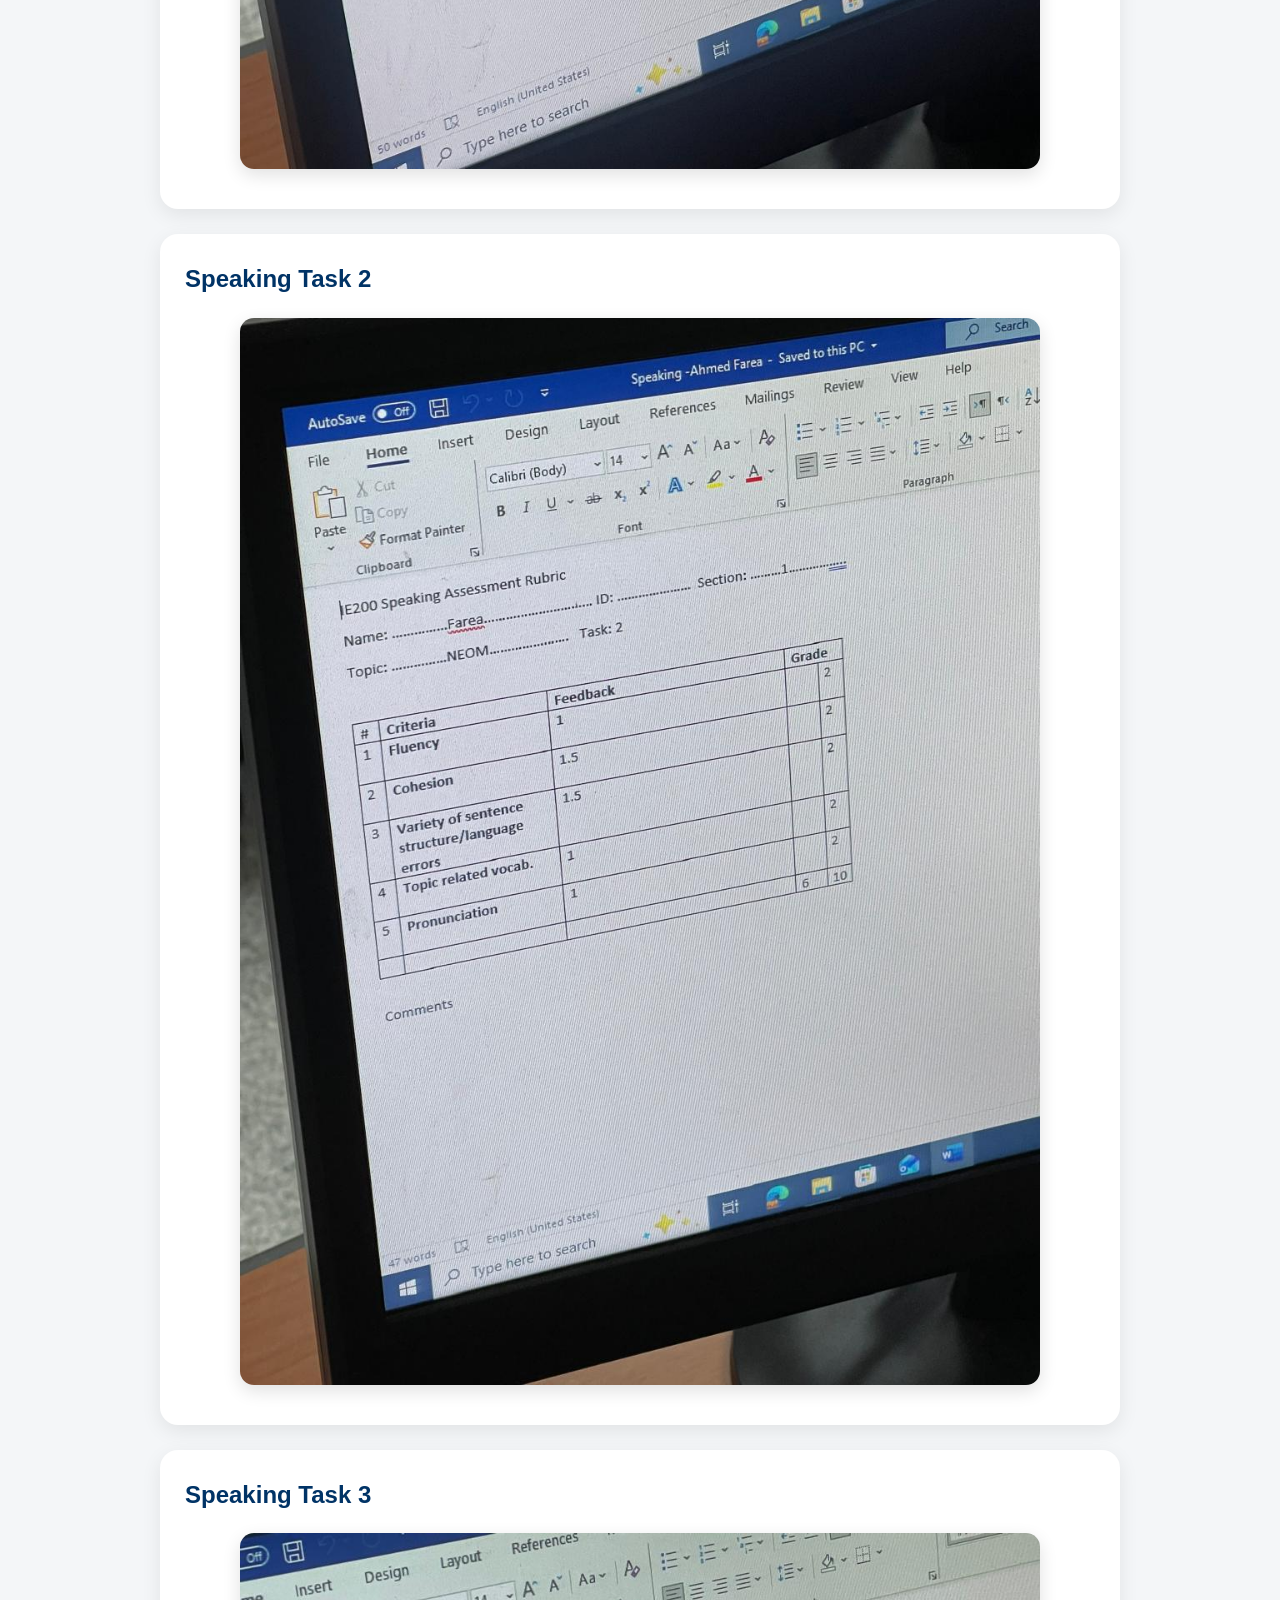
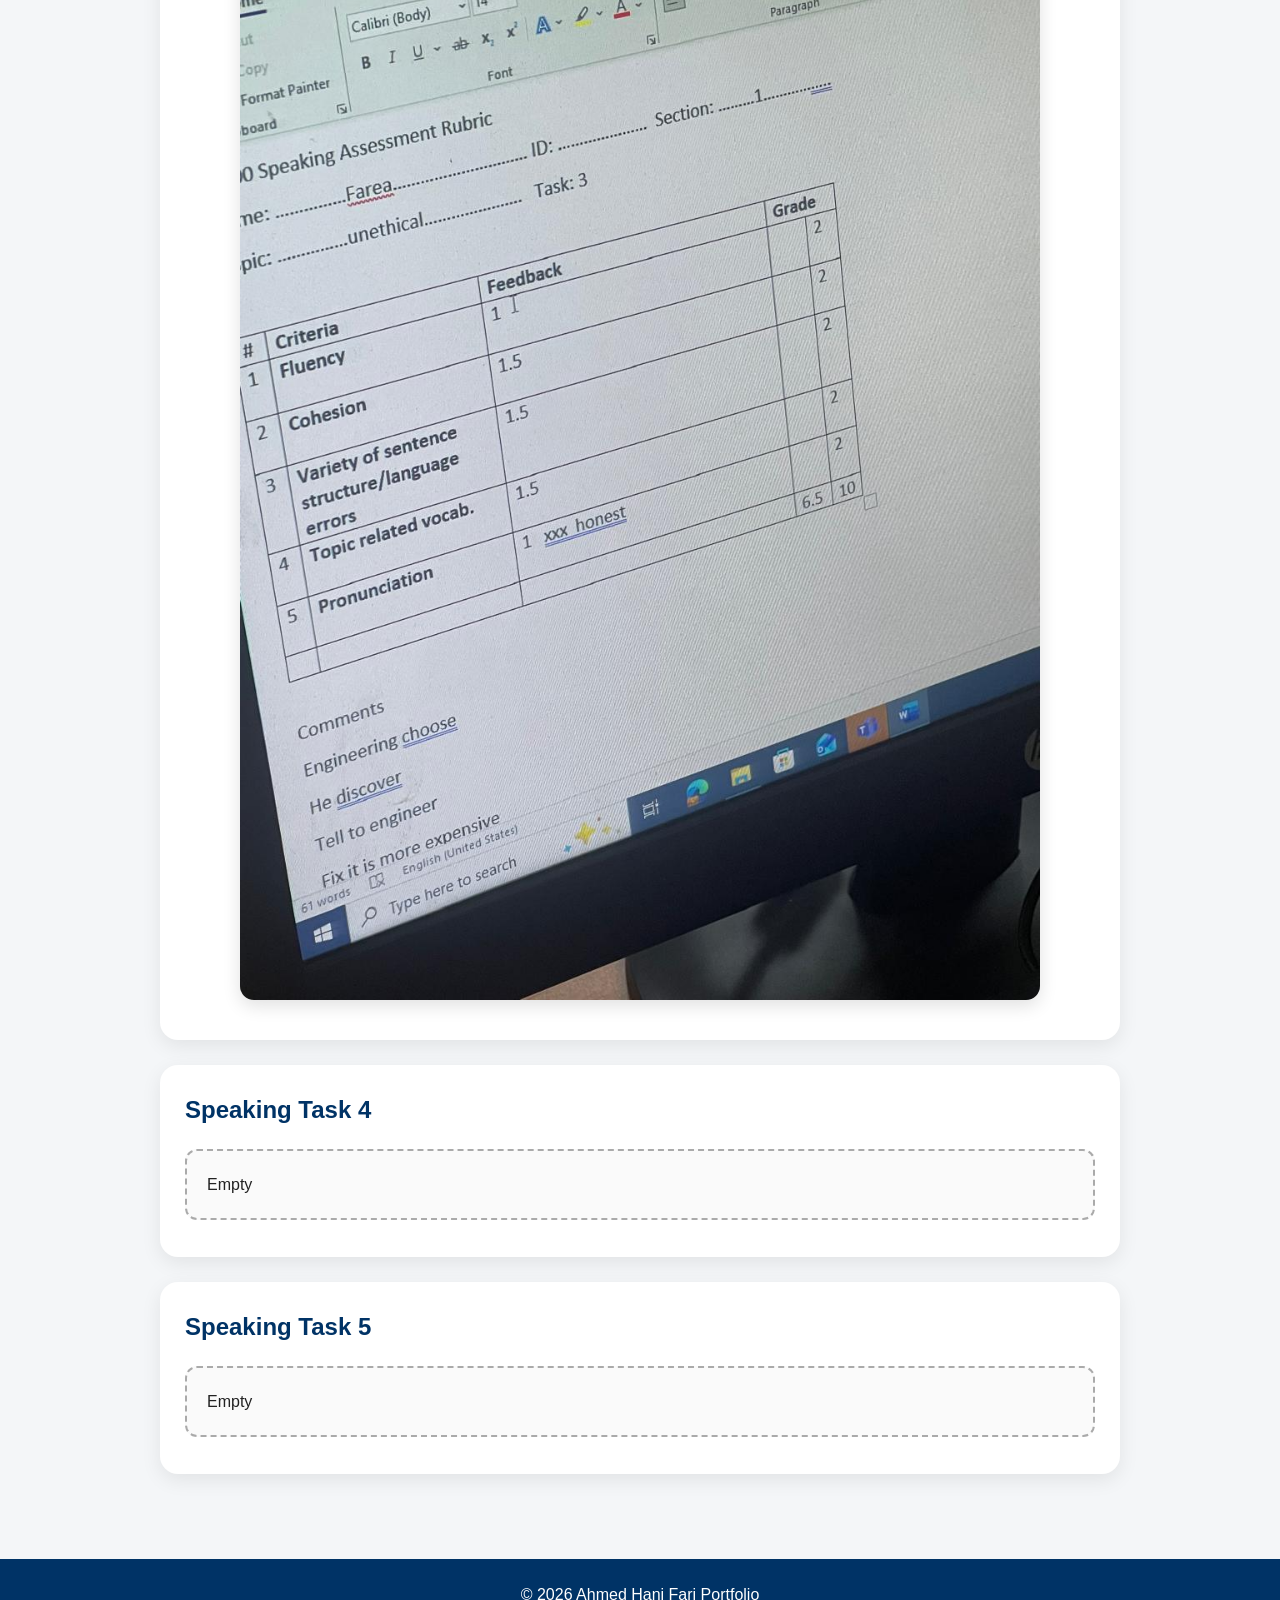
<file: speaking-tasks.html>
<!DOCTYPE html>
<html lang="en">
<head>
    <meta charset="UTF-8">
    <meta name="viewport" content="width=device-width, initial-scale=1.0">
    <title>Speaking Tasks</title>
    <link rel="stylesheet" href="style.css">
</head>
<body>

<header class="main-header">
    <img src="images/kau-logo.png" class="logo" alt="KAU Logo">
    <h1>Speaking Tasks</h1>
    <p>IE200 Portfolio</p>
</header>

<nav class="menu">
    <a href="index.html">Main Page</a>
    <a href="course-outline.html">Course Outline</a>
    <a href="weekly-diaries.html">Weekly Diaries</a>
    <a href="writing-tasks.html">Writing Tasks</a>
    <a href="research-materials.html">Research Materials</a>
    <a href="presentations.html">Presentations</a>
</nav>

<main class="page">

    <div class="section-card">
        <h3>Speaking Task 1</h3>
        <img src="images/speaking-task-1.jpeg" alt="Speaking Task 1" class="work-img">
    </div>

    <div class="section-card">
        <h3>Speaking Task 2</h3>
        <img src="images/speaking-task-2.jpeg" alt="Speaking Task 2" class="work-img">
    </div>

    <div class="section-card">
        <h3>Speaking Task 3</h3>
        <img src="images/speaking-task-3.jpeg" alt="Speaking Task 3" class="work-img">
    </div>

    <div class="section-card">
        <h3>Speaking Task 4</h3>
        <div class="upload-box">
            Empty
        </div>
    </div>

    <div class="section-card">
        <h3>Speaking Task 5</h3>
        <div class="upload-box">
            Empty
        </div>
    </div>

</main>

<footer>
    <p>© 2026 Ahmed Hani Fari Portfolio</p>
</footer>

</body>
</html>
</file>
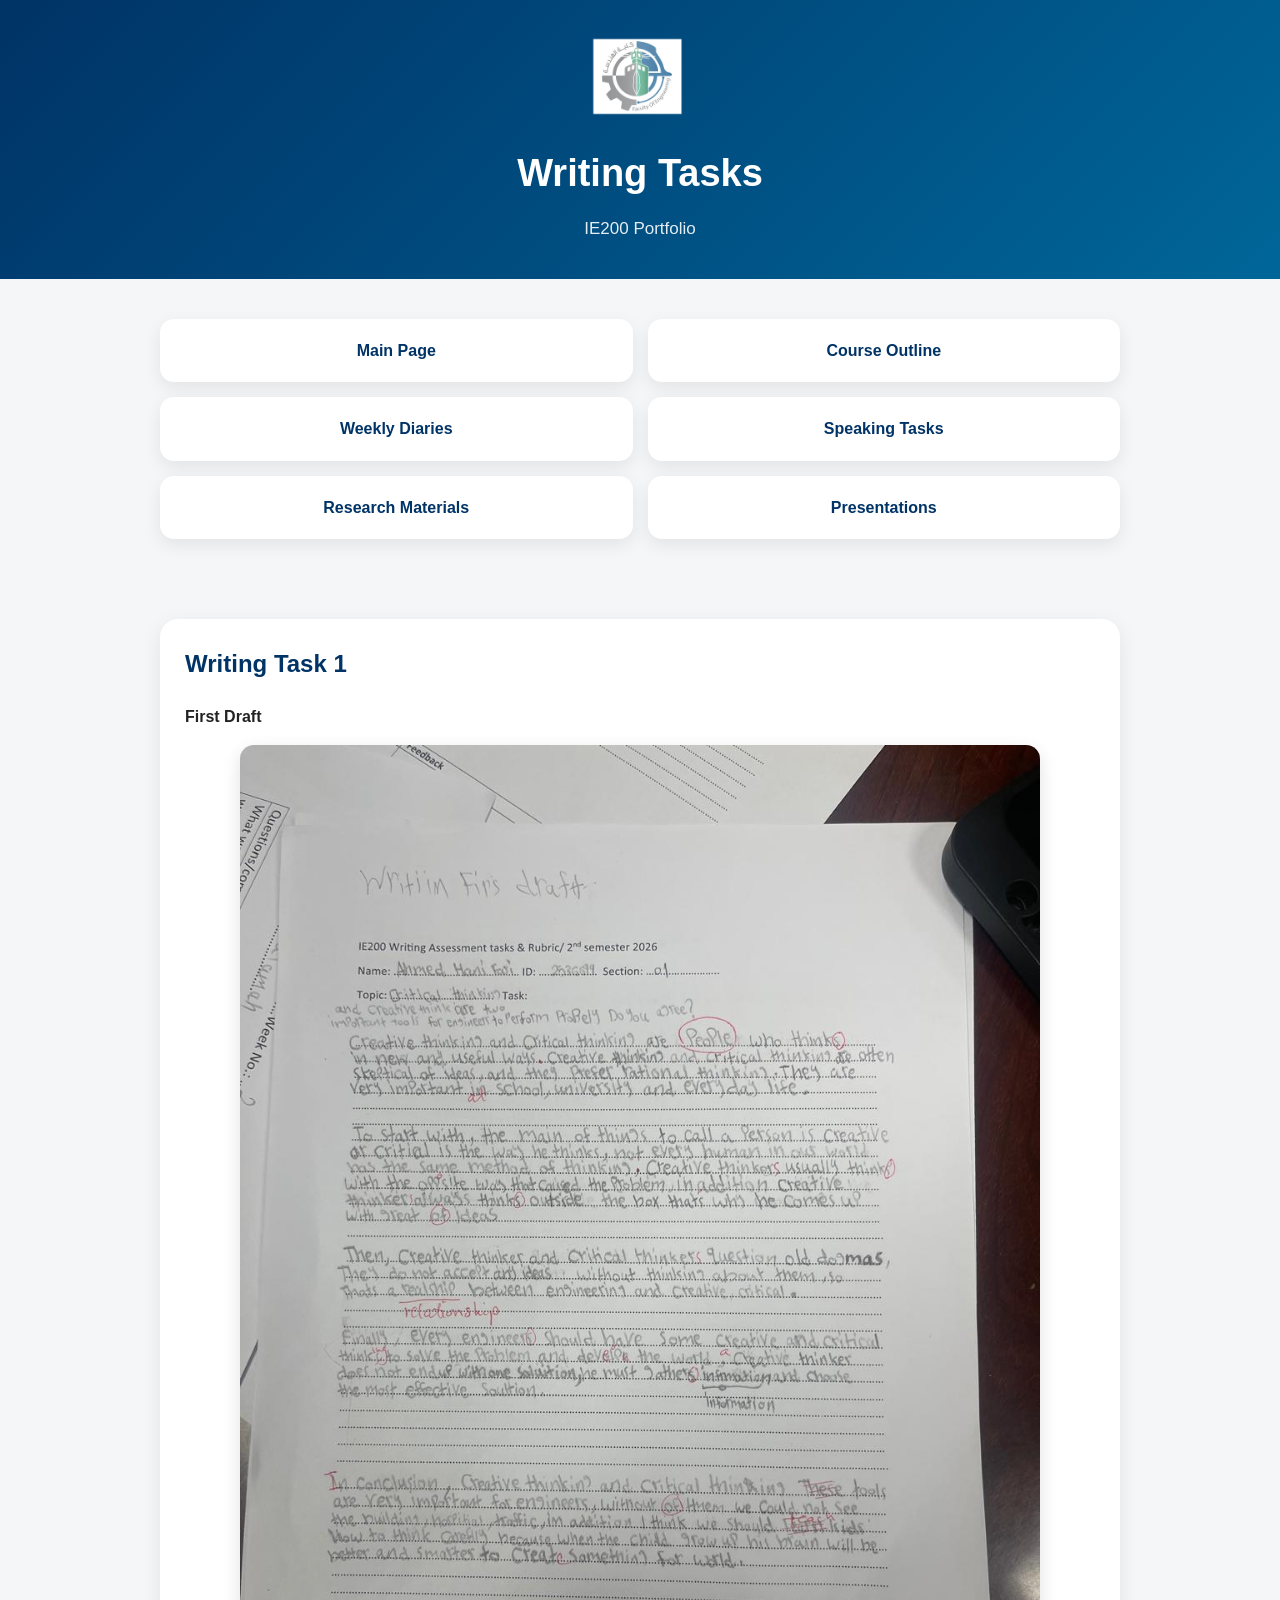
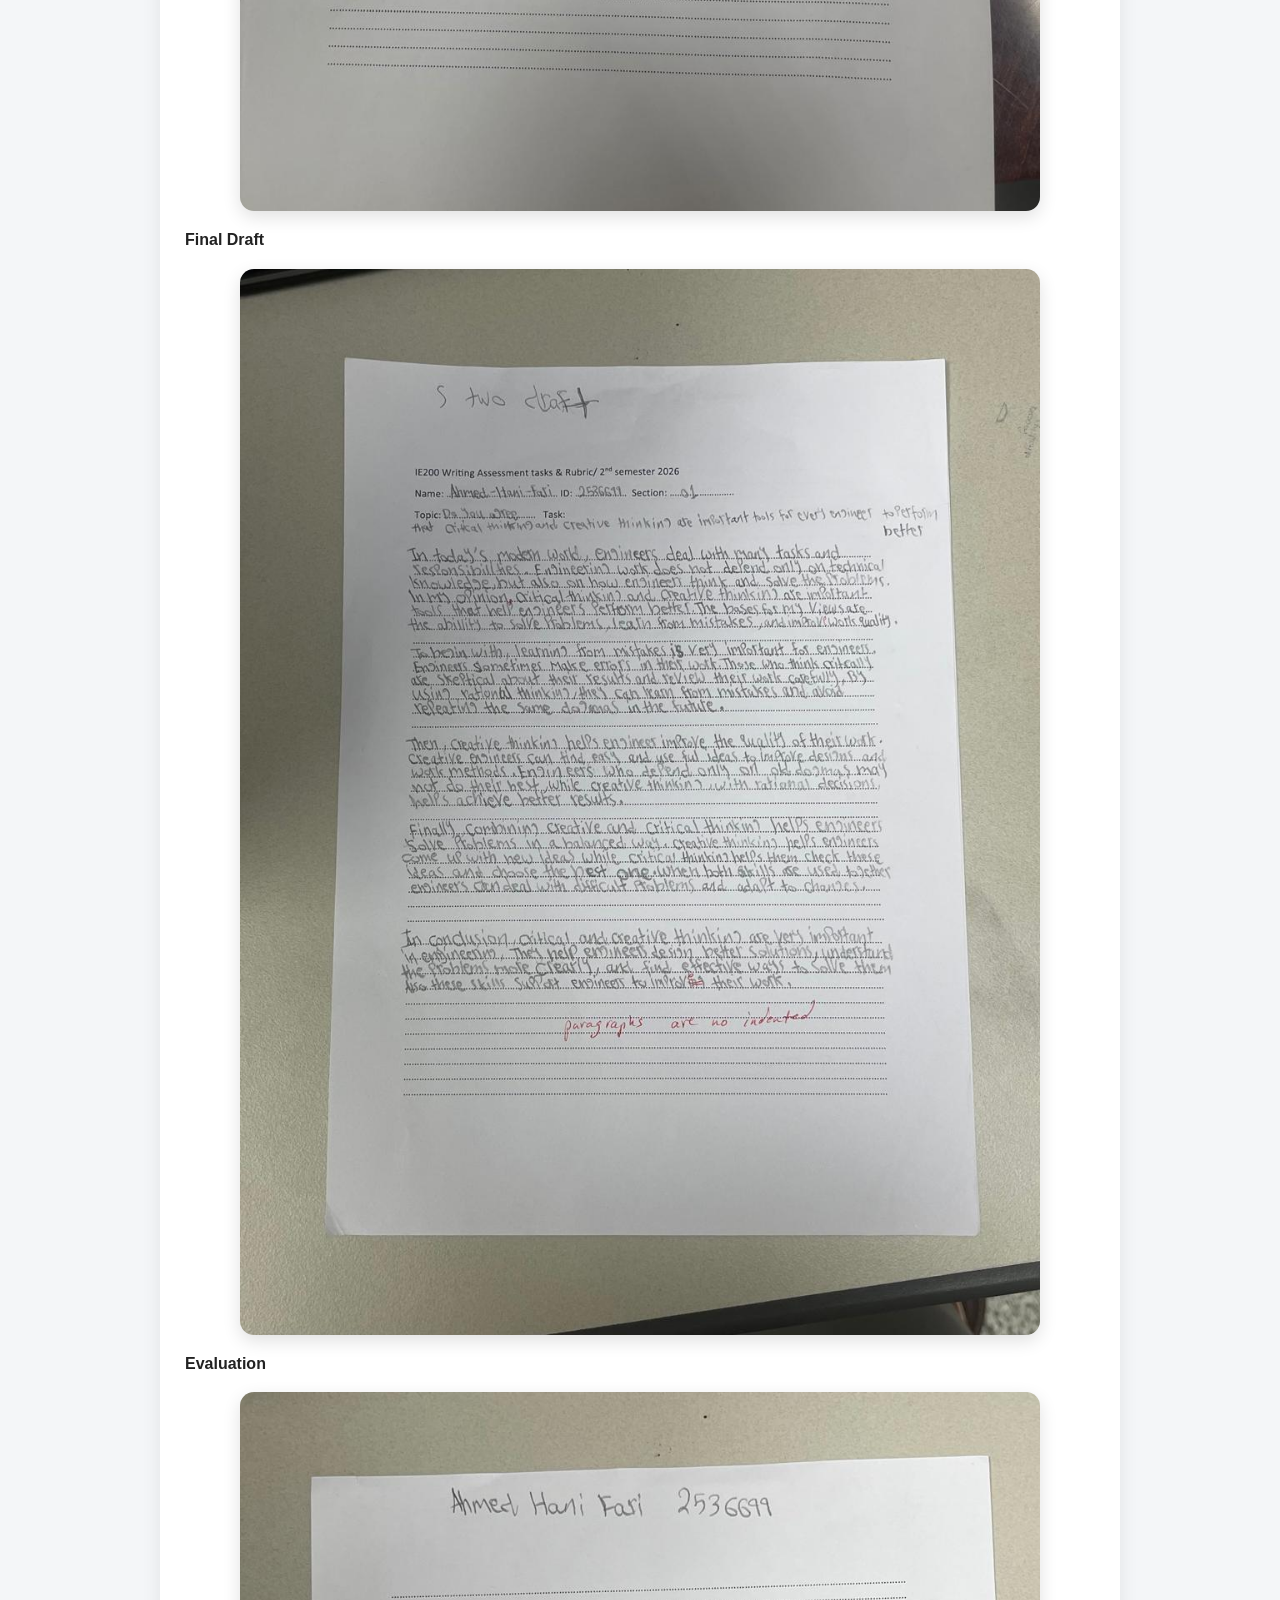
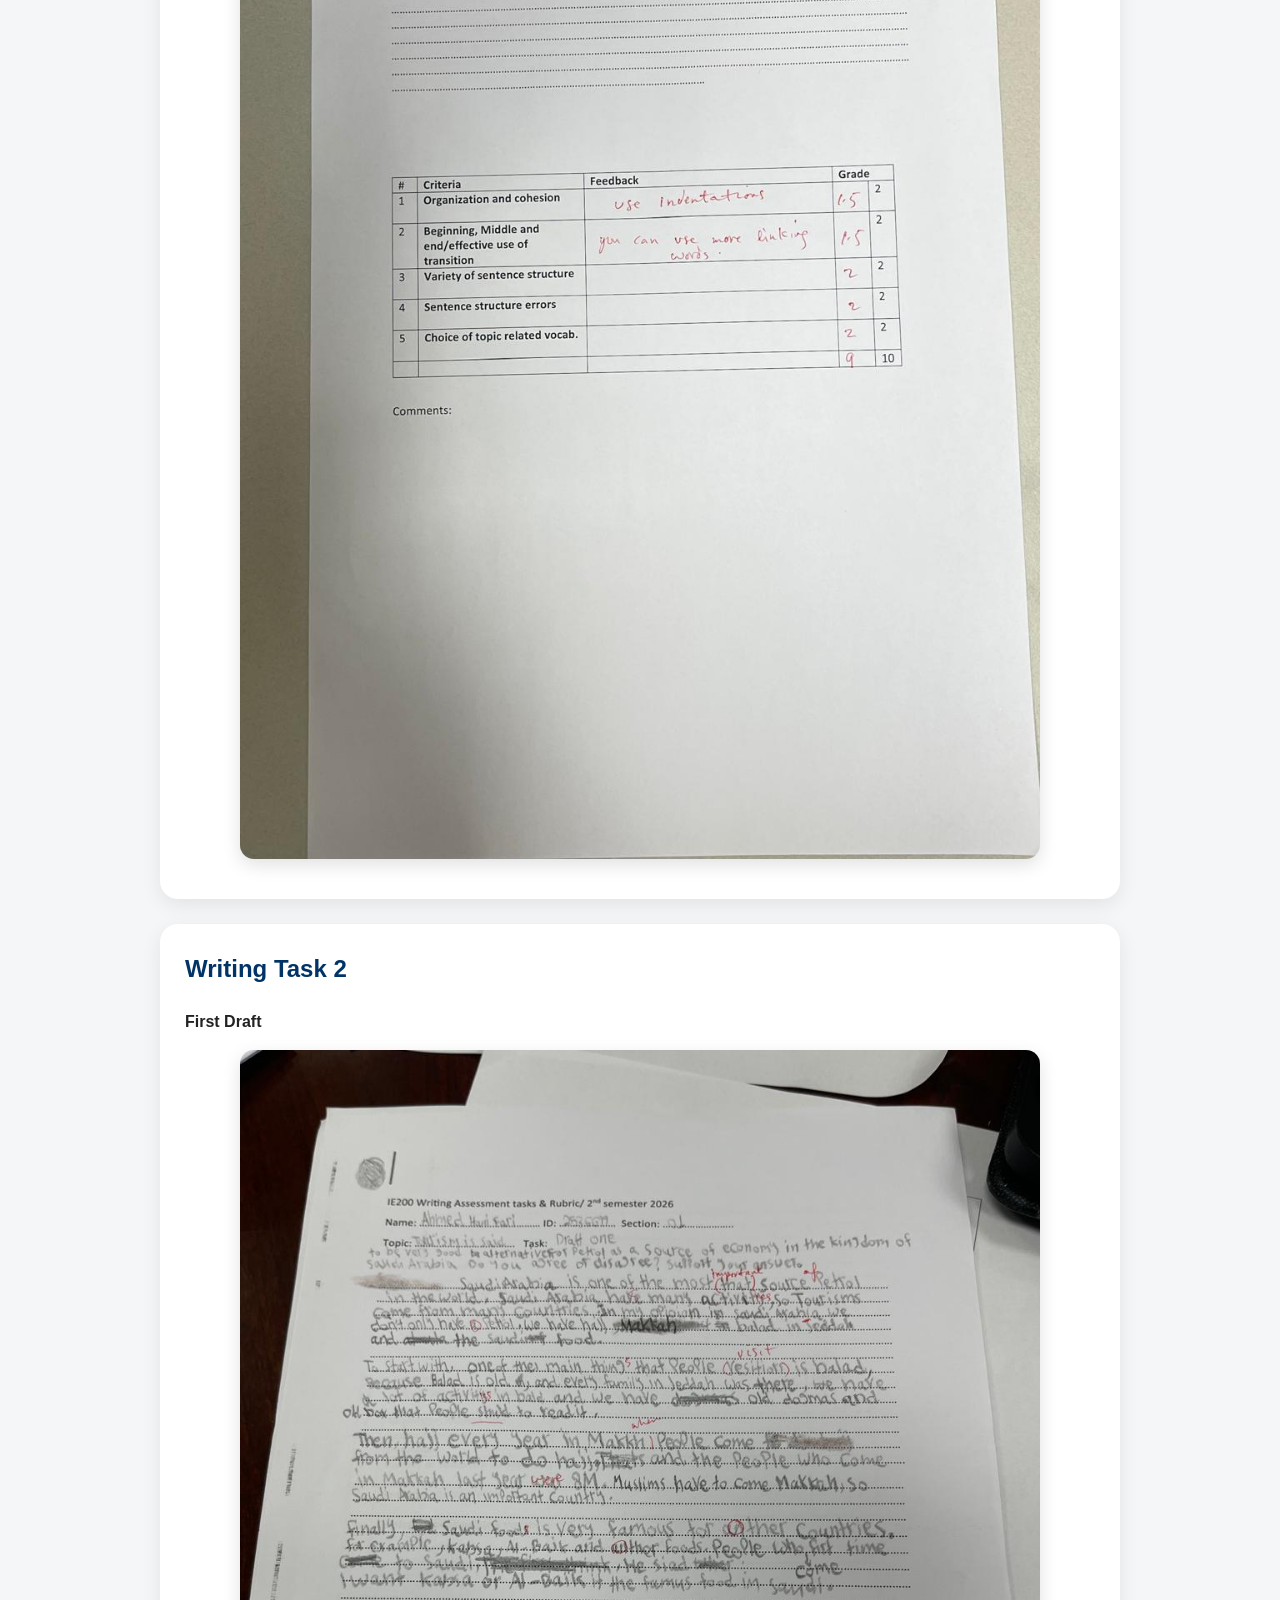
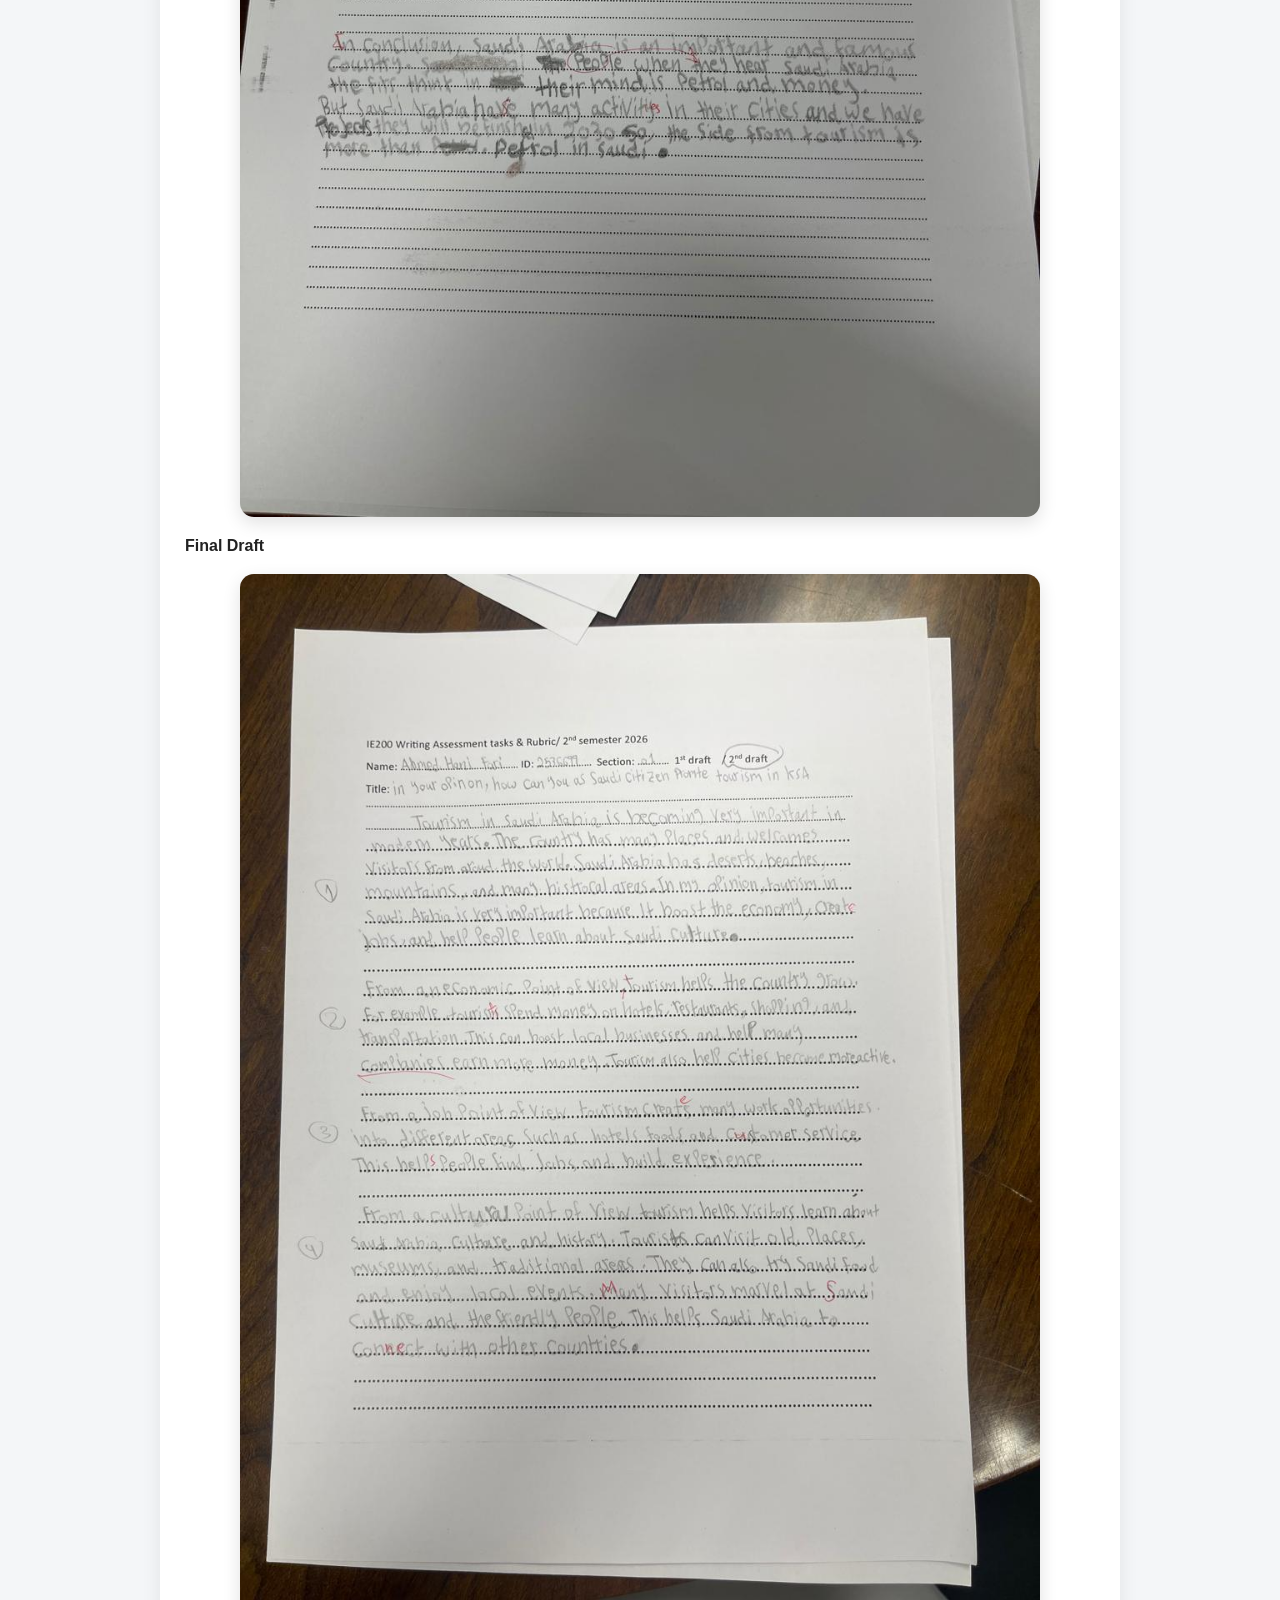
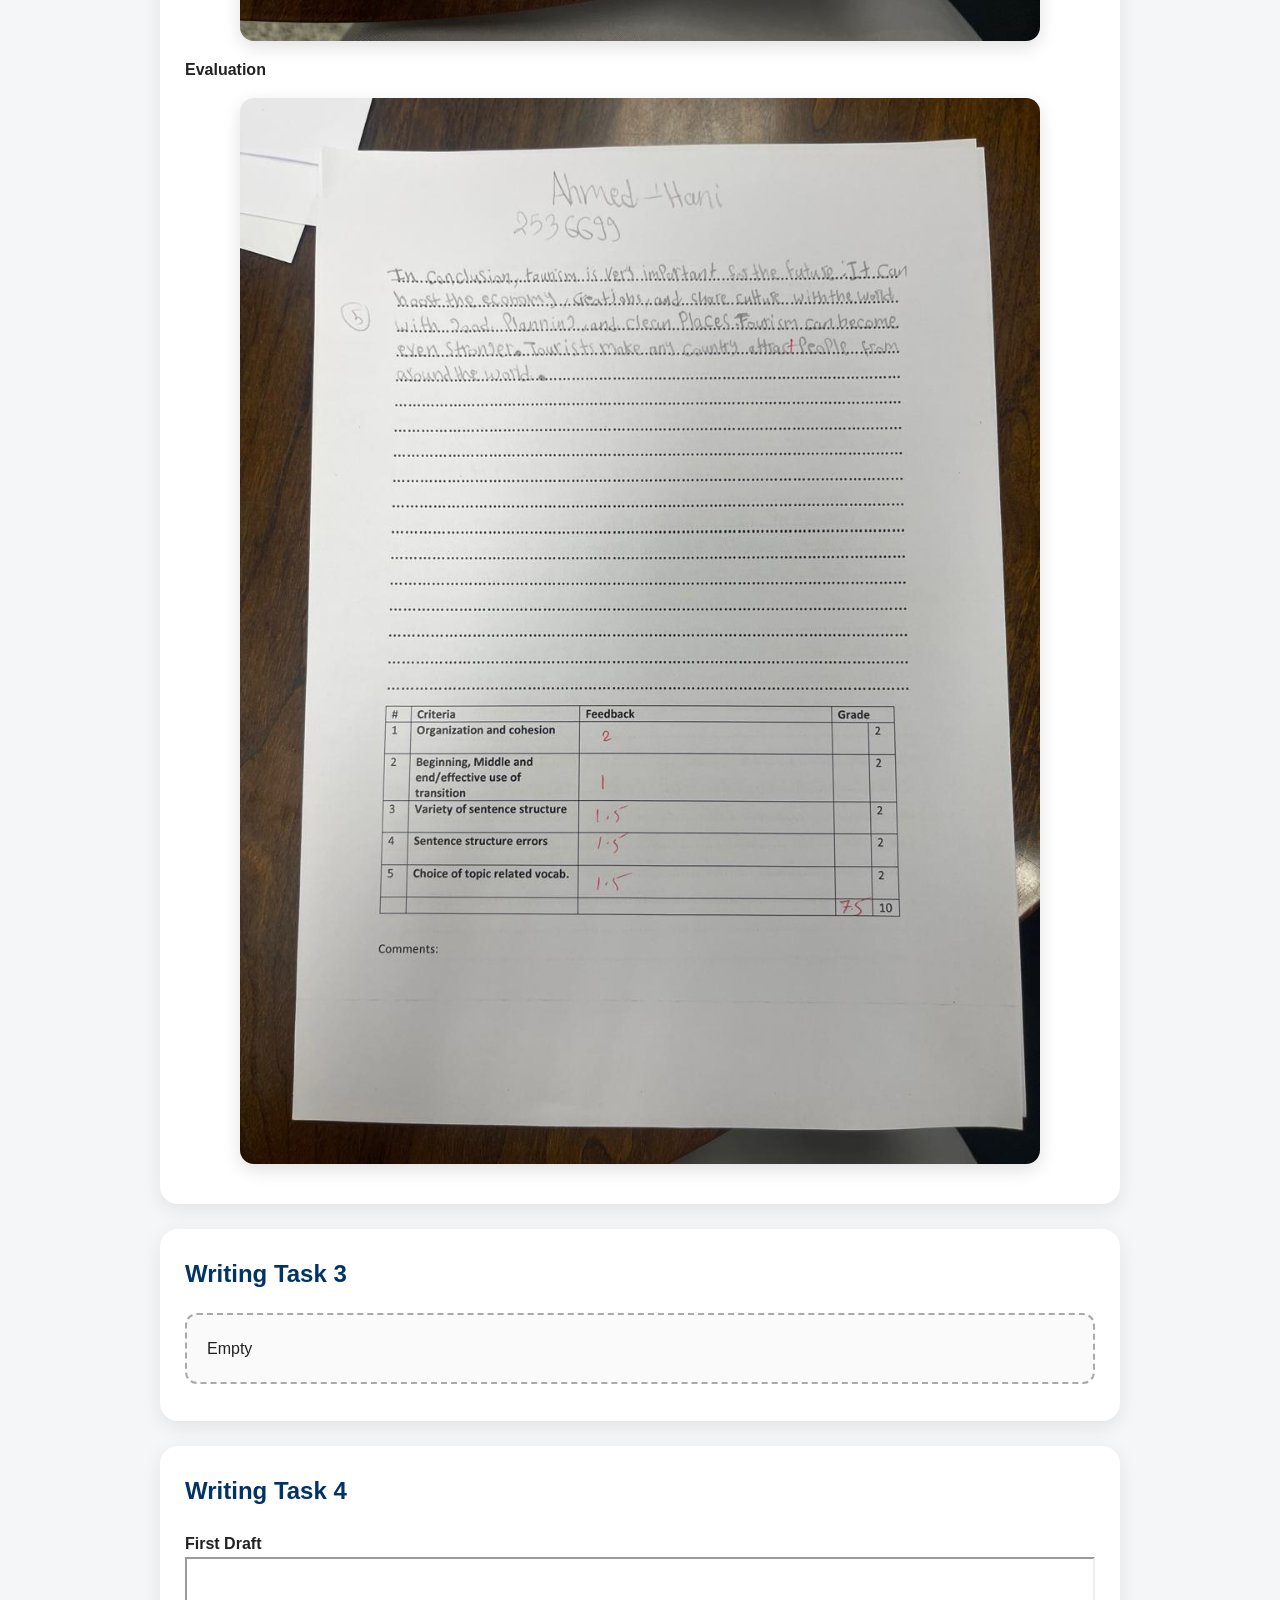
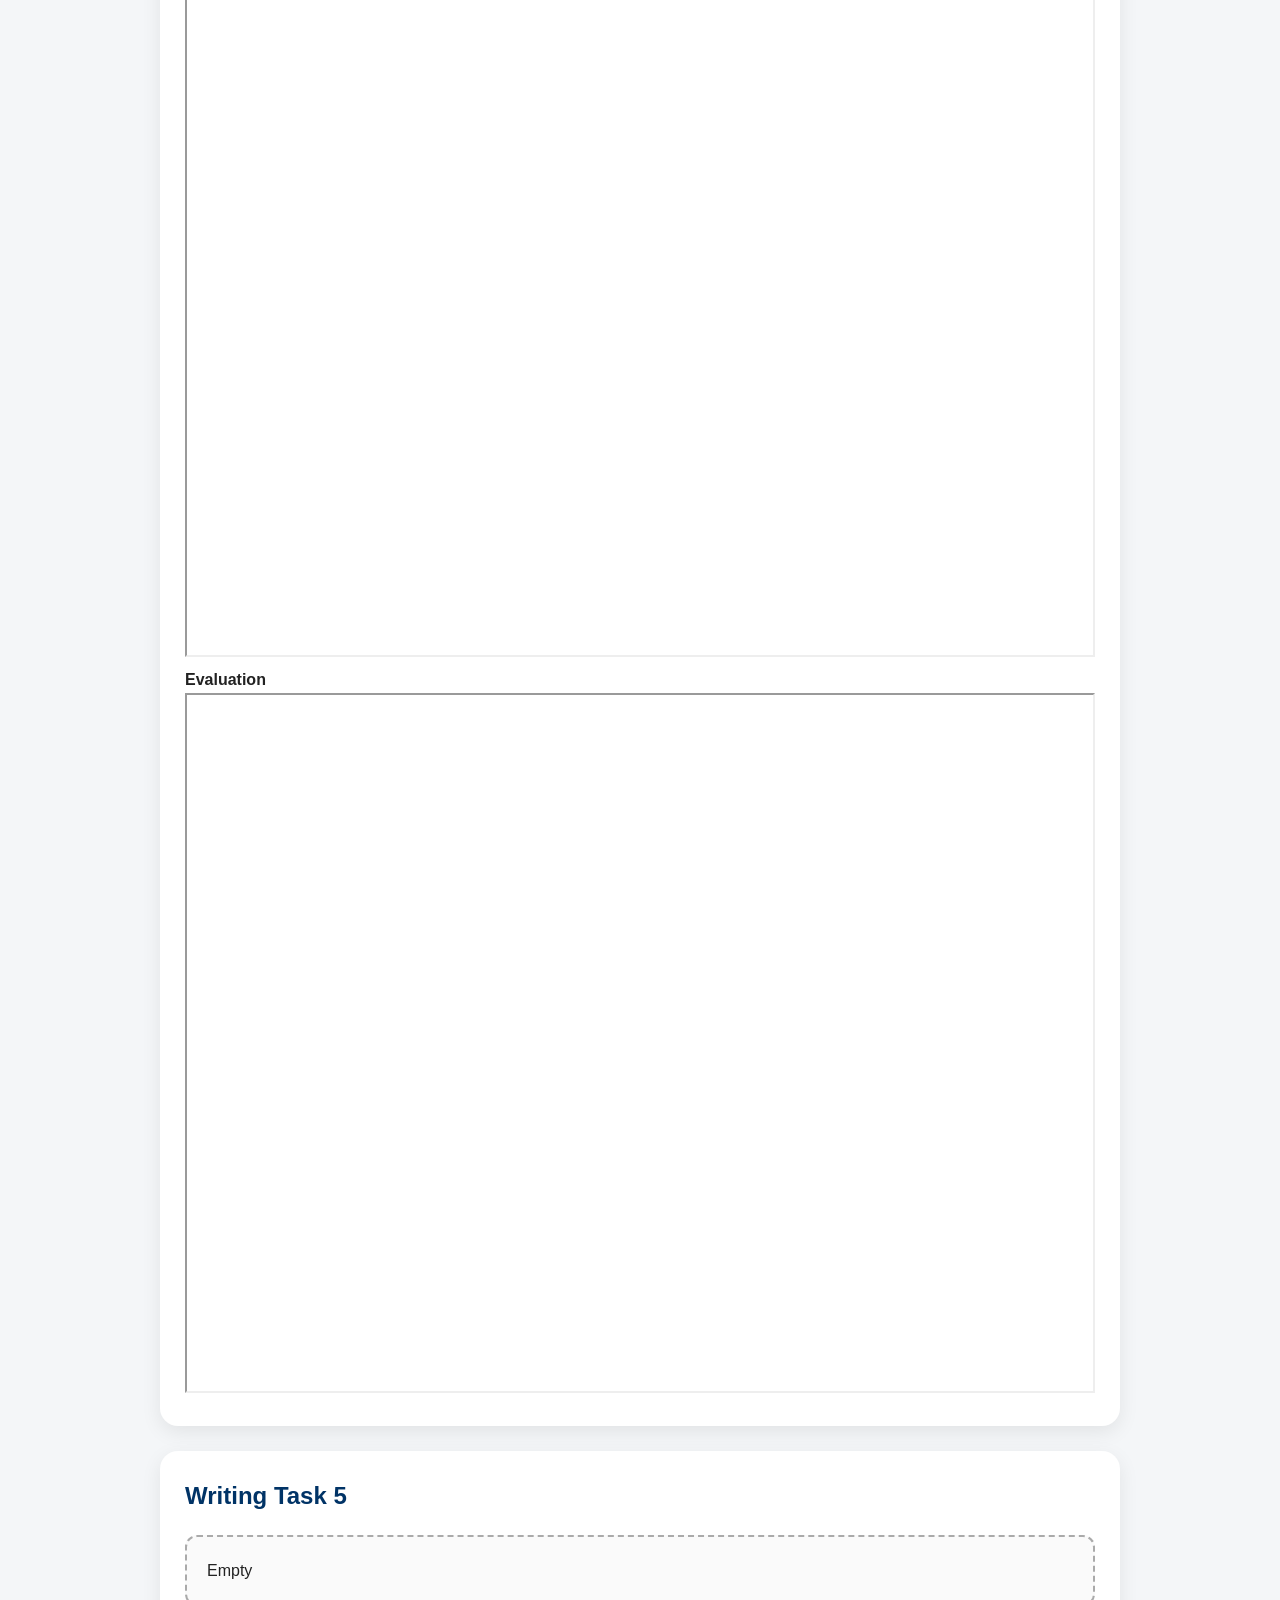
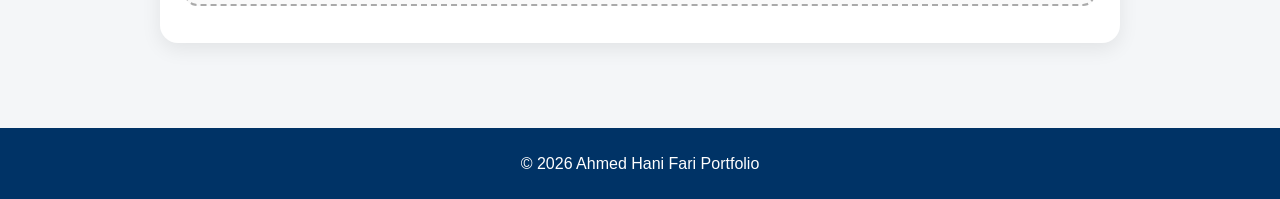
<file: writing-tasks.html>
<!DOCTYPE html>
<html lang="en">
<head>
    <meta charset="UTF-8">
    <meta name="viewport" content="width=device-width, initial-scale=1.0">
    <title>Writing Tasks</title>
    <link rel="stylesheet" href="style.css">
</head>
<body>

<header class="main-header">
    <img src="images/kau-logo.png" class="logo" alt="KAU Logo">
    <h1>Writing Tasks</h1>
    <p>IE200 Portfolio</p>
</header>

<nav class="menu">
    <a href="index.html">Main Page</a>
    <a href="course-outline.html">Course Outline</a>
    <a href="weekly-diaries.html">Weekly Diaries</a>
    <a href="speaking-tasks.html">Speaking Tasks</a>
    <a href="research-materials.html">Research Materials</a>
    <a href="presentations.html">Presentations</a>
</nav>

<main class="page">

<!-- Writing Task 1 -->

<div class="section-card">

    <h3>Writing Task 1</h3>

    <h4>First Draft</h4>
    <img src="images/writing1-first.jpeg" class="work-img">

    <h4>Final Draft</h4>
    <img src="images/writing1-final.jpeg" class="work-img">

    <h4>Evaluation</h4>
    <img src="images/writing1-evaluation.jpeg" class="work-img">

</div>

<!-- Writing Task 2 -->

<div class="section-card">

    <h3>Writing Task 2</h3>

    <h4>First Draft</h4>
    <img src="images/writing2-first.jpeg" class="work-img">

    <h4>Final Draft</h4>
    <img src="images/writing2-final.jpeg" class="work-img">

    <h4>Evaluation</h4>
    <img src="images/writing2-evaluation.jpeg" class="work-img">

</div>

<!-- Writing Task 3 -->

<div class="section-card">

    <h3>Writing Task 3</h3>

    <div class="upload-box">
        Empty
    </div>

</div>

<!-- Writing Task 4 -->

<div class="section-card">

    <h3>Writing Task 4</h3>

    <h4>First Draft</h4>

    <iframe
        src="files/writing4-first.pdf"
        width="100%"
        height="700px">
    </iframe>

    <h4>Evaluation</h4>

    <iframe
        src="files/writing4-evaluation.pdf"
        width="100%"
        height="700px">
    </iframe>

</div>

<!-- Writing Task 5 -->

<div class="section-card">

    <h3>Writing Task 5</h3>

    <div class="upload-box">
        Empty
    </div>

</div>

</main>

<footer>
    <p>© 2026 Ahmed Hani Fari Portfolio</p>
</footer>

</body>
</html>
</file>
<file: style.css>
*{
    margin: 0;
    padding: 0;
    box-sizing: border-box;
}

html{
    scroll-behavior: smooth;
}

body{
    font-family: Arial, sans-serif;
    background: #f4f6f8;
    color: #222;
    line-height: 1.7;
}

/* HEADER */

.main-header{
    background: linear-gradient(135deg, #003366, #006699);
    color: white;
    text-align: center;
    padding: 35px 20px;
    animation: fadeDown 1s ease;
}

.logo{
    width: 110px;
    margin-bottom: 15px;
    transition: 0.4s;
}

.logo:hover{
    transform: scale(1.08);
}

.main-header h1{
    font-size: 38px;
    margin-bottom: 10px;
}

.main-header p{
    font-size: 17px;
    opacity: 0.9;
}

/* HERO */

.hero{
    max-width: 900px;
    margin: 35px auto;
    padding: 20px;
    text-align: center;
    animation: fadeUp 1s ease;
}

.hero h2{
    font-size: 36px;
    color: #003366;
    margin-bottom: 10px;
}

.subtitle{
    color: #666;
    margin-bottom: 30px;
    font-size: 18px;
}

.info-card{
    background: white;
    padding: 30px;
    border-radius: 18px;
    box-shadow: 0 8px 25px rgba(0,0,0,0.1);
    text-align: left;
    transition: 0.3s;
}

.info-card:hover{
    transform: translateY(-5px);
}

.info-card p{
    margin-bottom: 12px;
    font-size: 17px;
}

/* NAVIGATION */

.menu{
    max-width: 1000px;
    margin: 20px auto 40px;
    padding: 20px;
    display: grid;
    grid-template-columns: repeat(2, 1fr);
    gap: 15px;
}

.menu a{
    background: white;
    color: #003366;
    text-decoration: none;
    padding: 18px;
    border-radius: 14px;
    text-align: center;
    font-weight: bold;
    box-shadow: 0 6px 18px rgba(0,0,0,0.08);
    transition: 0.3s;
}

.menu a:hover{
    background: #003366;
    color: white;
    transform: translateY(-5px) scale(1.02);
}

/* PAGE */

.page{
    max-width: 1000px;
    margin: 30px auto;
    padding: 20px;
}

/* CARDS */

.section-card{
    background: white;
    padding: 25px;
    margin-bottom: 25px;
    border-radius: 18px;
    box-shadow: 0 6px 20px rgba(0,0,0,0.08);
    animation: fadeUp 0.8s ease;
    transition: 0.3s;
}

.section-card:hover{
    transform: translateY(-4px);
}

.section-card h3{
    color: #003366;
    margin-bottom: 18px;
    font-size: 24px;
}

/* UPLOAD BOX */

.upload-box{
    border: 2px dashed #aaa;
    padding: 20px;
    border-radius: 12px;
    margin: 12px 0;
    background: #fafafa;
    transition: 0.3s;
}

.upload-box:hover{
    border-color: #006699;
    background: #f1f8fc;
}

.upload-box a{
    color: #006699;
    text-decoration: none;
    font-weight: bold;
}

.upload-box a:hover{
    text-decoration: underline;
}

/* IMAGES */

.work-img{
    width: 100%;
    max-width: 800px;
    display: block;
    margin: 15px auto;
    border-radius: 14px;
    box-shadow: 0 6px 18px rgba(0,0,0,0.12);
    transition: 0.4s;
}

.work-img:hover{
    transform: scale(1.02);
}

/* EMPTY TEXT */

.empty-text{
    color: #777;
    font-style: italic;
}

/* FOOTER */

footer{
    text-align: center;
    padding: 22px;
    background: #003366;
    color: white;
    margin-top: 40px;
}

/* ANIMATIONS */

@keyframes fadeUp{
    from{
        opacity: 0;
        transform: translateY(25px);
    }

    to{
        opacity: 1;
        transform: translateY(0);
    }
}

@keyframes fadeDown{
    from{
        opacity: 0;
        transform: translateY(-25px);
    }

    to{
        opacity: 1;
        transform: translateY(0);
    }
}

/* MOBILE RESPONSIVE */

@media(max-width: 768px){

    .main-header h1{
        font-size: 28px;
    }

    .hero h2{
        font-size: 28px;
    }

    .subtitle{
        font-size: 16px;
    }

    .info-card{
        padding: 20px;
    }

    .info-card p{
        font-size: 15px;
    }

    .menu{
        grid-template-columns: 1fr;
    }

    .menu a{
        padding: 16px;
        font-size: 15px;
    }

    .section-card{
        padding: 18px;
    }

    .section-card h3{
        font-size: 20px;
    }

    .upload-box{
        padding: 16px;
    }

    .logo{
        width: 85px;
    }
}
</file>
